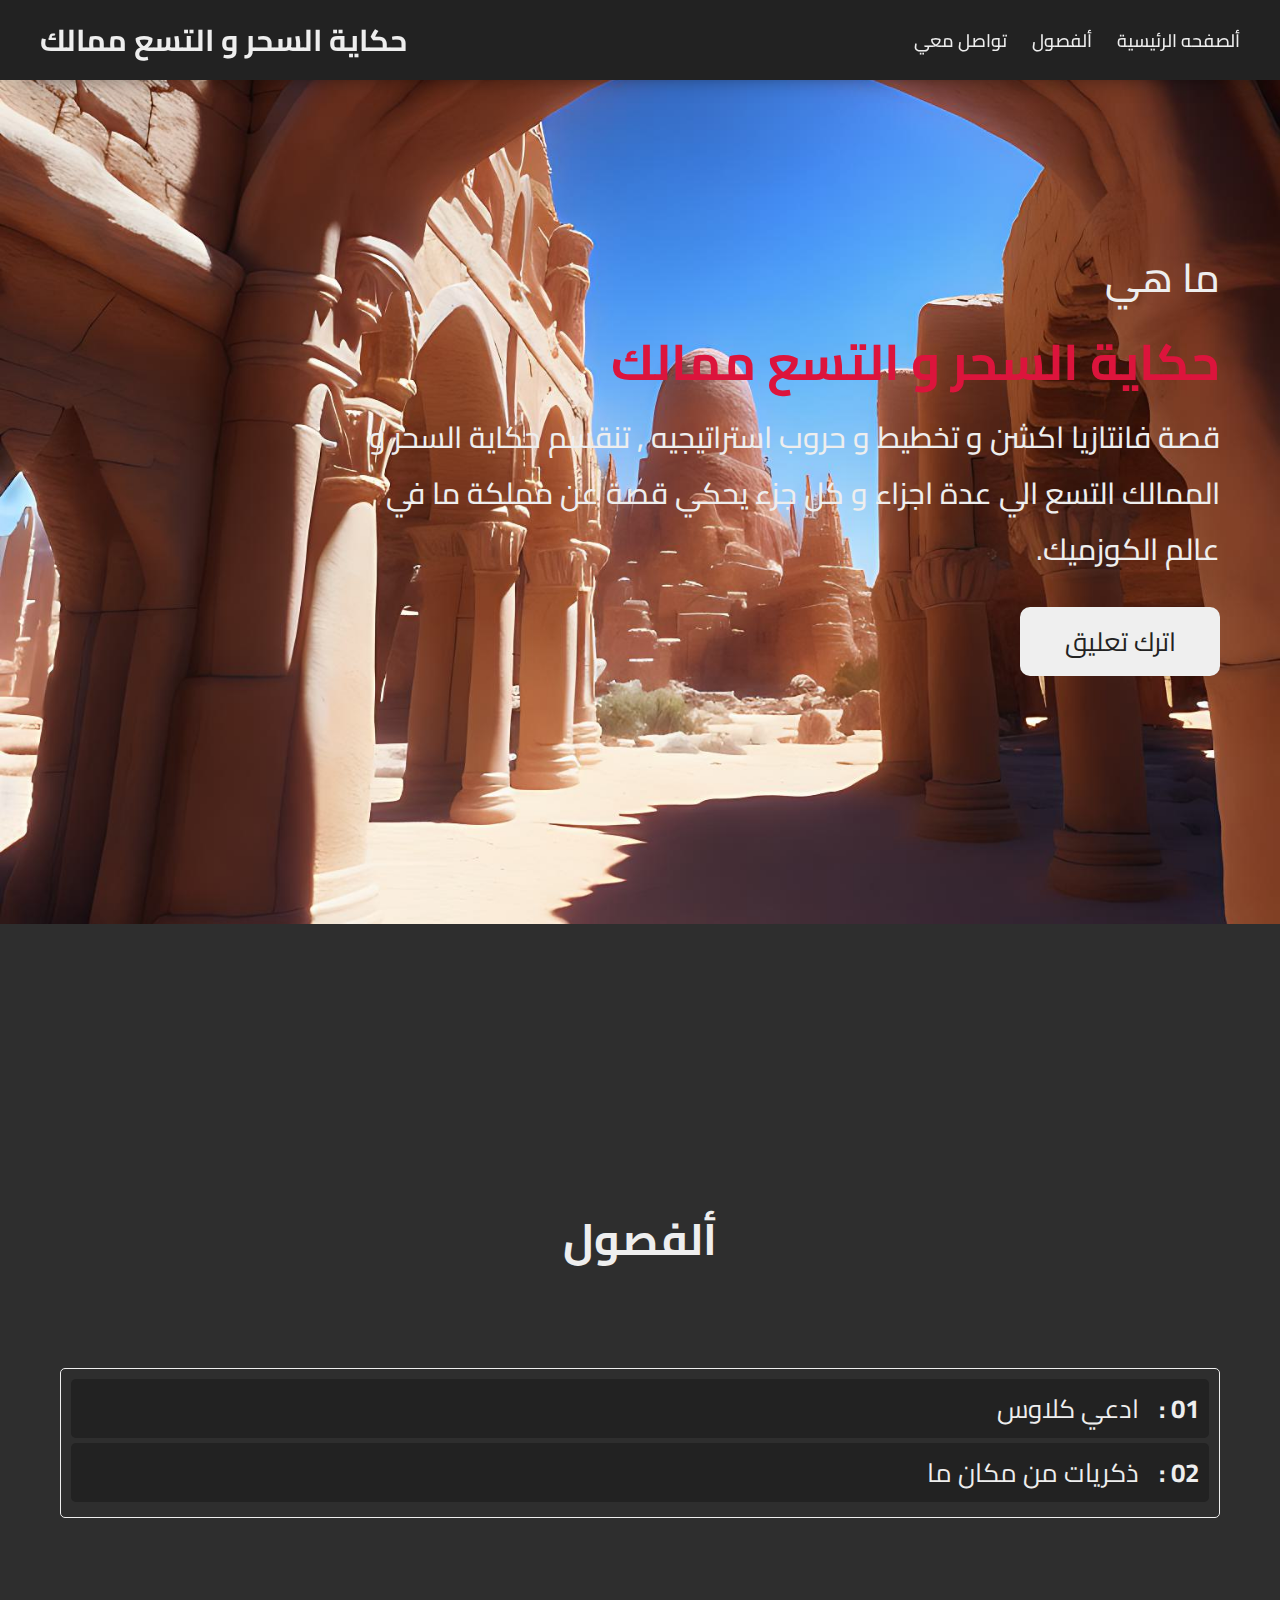
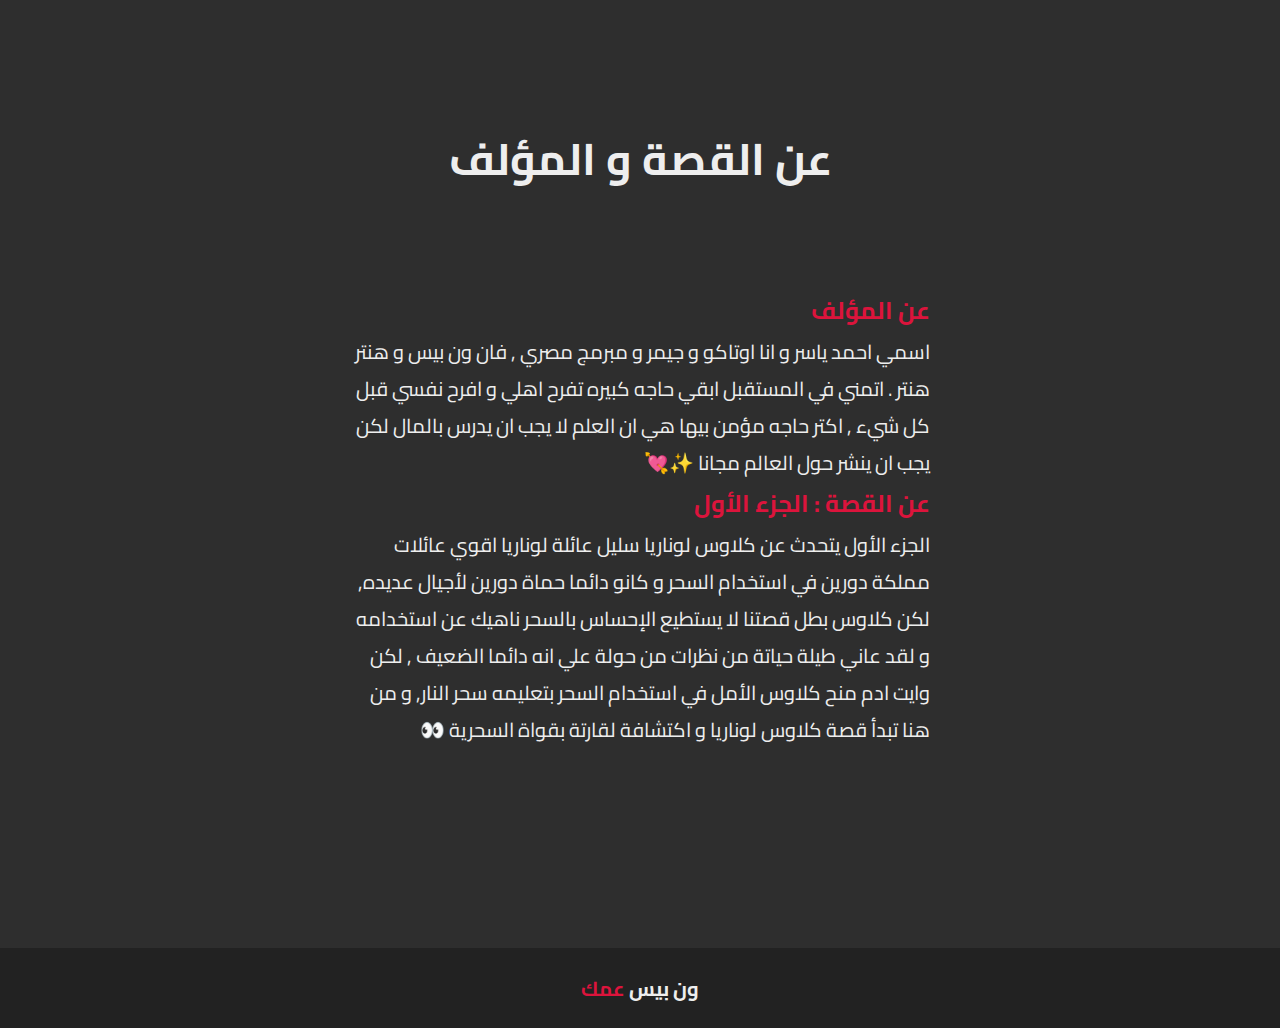
<file: index.html>
<!DOCTYPE html>
<html lang="ar" dir="rtl">
  <head>
    <meta charset="UTF-8" />
    <meta http-equiv="X-UA-Compatible" content="IE=edge" />
    <meta name="viewport" content="width=device-width, initial-scale=1.0" />
    <link
      rel="stylesheet"
      href="https://cdnjs.cloudflare.com/ajax/libs/font-awesome/6.3.0/css/all.min.css"
      integrity="sha512-SzlrxWUlpfuzQ+pcUCosxcglQRNAq/DZjVsC0lE40xsADsfeQoEypE+enwcOiGjk/bSuGGKHEyjSoQ1zVisanQ=="
      crossorigin="anonymous"
      referrerpolicy="no-referrer"
    />
    <link rel="stylesheet" href="style.css" />

    <title>حكاية السحر و التسع ممالك</title>
  </head>
  <body>
    <!-- Start navbar --------------------------------------------------------- -->
    <nav class="nav-bar">
      <div id="menu" class="fas fa-bars"></div>
      <div class="nav-links">
        <a href="#">ألصفحه الرئيسية</a>
        <a href="#chapters">ألفصول</a>
        <a href="#">تواصل معي</a>
      </div>
      <a class="logo" href="#main">حكاية السحر و التسع ممالك</a>
    </nav>
    <!-- End navbar --------------------------------------------------------- -->

    <!-- Start Main section ------------------------------------------------- -->

    <section class="main container" id="main">
      <div class="main-headings">
        <span>ما هي </span>
        <h1>حكاية السحر و التسع ممالك</h1>
        <p>
          قصة فانتازيا اكشن و تخطيط و حروب استراتيجيه , تنقسم حكاية السحر و
          الممالك التسع الي عدة اجزاء و كل جزء يحكي قصة عن مملكة ما في عالم
          الكوزميك.
        </p>
      </div>
      <div class="main-etc">
        <button><a href="#comments"> اترك تعليق </a></button>
        <div class="social-media-icons">
          <a href=""><div class="fab fa-facebook"></div></a>
          <a href=""><div class="fab fa-instagram"></div></a>
        </div>
      </div>
      <br />
      <br />
      <br />
      <br />
      <br />
      <br />
    </section>

    <!-- End Main section ------------------------------------------------- -->

    <!-- Start Chapters section ------------------------------------------------- -->
    <section class="container body" id="chapters">
      <br />
      <br />

      <h2>ألفصول</h2>
      <div class="chapters">
        <a href="chapters/1.html" class="chapter-hovering">
          <div class="chapter">
            <div class="chapter-info">
              <h3>01 :</h3>
              <span>ادعي كلاوس</span>
            </div>
            <div class="chapter-info centering-text-chapter-into">
              <h4></h4>
              <div class="fas fa-eye-slash"></div>
            </div>
          </div>
        </a>
        <a href="chapters/2.html" class="chapter-hovering">
          <div class="chapter">
            <div class="chapter-info">
              <h3>02 :</h3>
              <span>ذكريات من مكان ما</span>
            </div>
            <div class="chapter-info centering-text-chapter-into">
              <h4></h4>
              <div class="fas fa-eye-slash"></div>
            </div>
          </div>
        </a>
        <!-- <a href="" class="chapter-hovering">
          <div class="chapter">
            <div class="chapter-info">
              <h3>03 :</h3>
              <span>ادعي لوكاس</span>
            </div>
            <div class="chapter-info centering-text-chapter-into">
              <h4></h4>
              <div class="fas fa-eye-slash"></div>
            </div>
          </div>
        </a>
        <a href="" class="chapter-hovering">
          <div class="chapter">
            <div class="chapter-info">
              <h3>04 :</h3>
              <span>ادعي لوكاس</span>
            </div>
            <div class="chapter-info centering-text-chapter-into">
              <h4></h4>
              <div class="fas fa-eye-slash"></div>
            </div>
          </div>
        </a> -->
      </div>
    </section>

    <!-- End Chapters section ------------------------------------------------- -->

    <!-- Start About section ------------------------------------------------- -->

    <section class="container body" id="about">
      <h2>عن القصة و المؤلف</h2>
      <div class="cards">
        <div class="about">
          <span>عن المؤلف</span>
          <p>
            اسمي احمد ياسر و انا اوتاكو و جيمر و مبرمج مصري , فان ون بيس و هنتر
            هنتر . اتمني في المستقبل ابقي حاجه كبيره تفرح اهلي و افرح نفسي قبل
            كل شيء , اكتر حاجه مؤمن بيها هي ان العلم لا يجب ان يدرس بالمال لكن
            يجب ان ينشر حول العالم مجانا ✨💘
          </p>
        </div>
        <div class="about">
          <span>عن القصة : الجزء الأول</span>
          <p>
            الجزء الأول يتحدث عن كلاوس لوناريا سليل عائلة لوناريا اقوي عائلات
            مملكة دورين في استخدام السحر و كانو دائما حماة دورين لأجيال عديده,
            لكن كلاوس بطل قصتنا لا يستطيع الإحساس بالسحر ناهيك عن استخدامه و لقد
            عاني طيلة حياتة من نظرات من حولة علي انه دائما الضعيف , لكن وايت ادم
            منح كلاوس الأمل في استخدام السحر بتعليمه سحر النار, و من هنا تبدأ
            قصة كلاوس لوناريا و اكتشافة لقارتة بقواة السحرية 👀
          </p>
        </div>
      </div>
    </section>
    <!-- End About section ------------------------------------------------- -->

    <!-- End Footer section ------------------------------------------------- -->
    <footer class="Footer">
      <div class="word-of-truth">
        <h3><a href="chapters/00.html">ون بيس</a> عمك</h3>
      </div>
    </footer>
    <!-- End Footer section ------------------------------------------------- -->

    <script src="script.js"></script>
  </body>
</html>
</file>
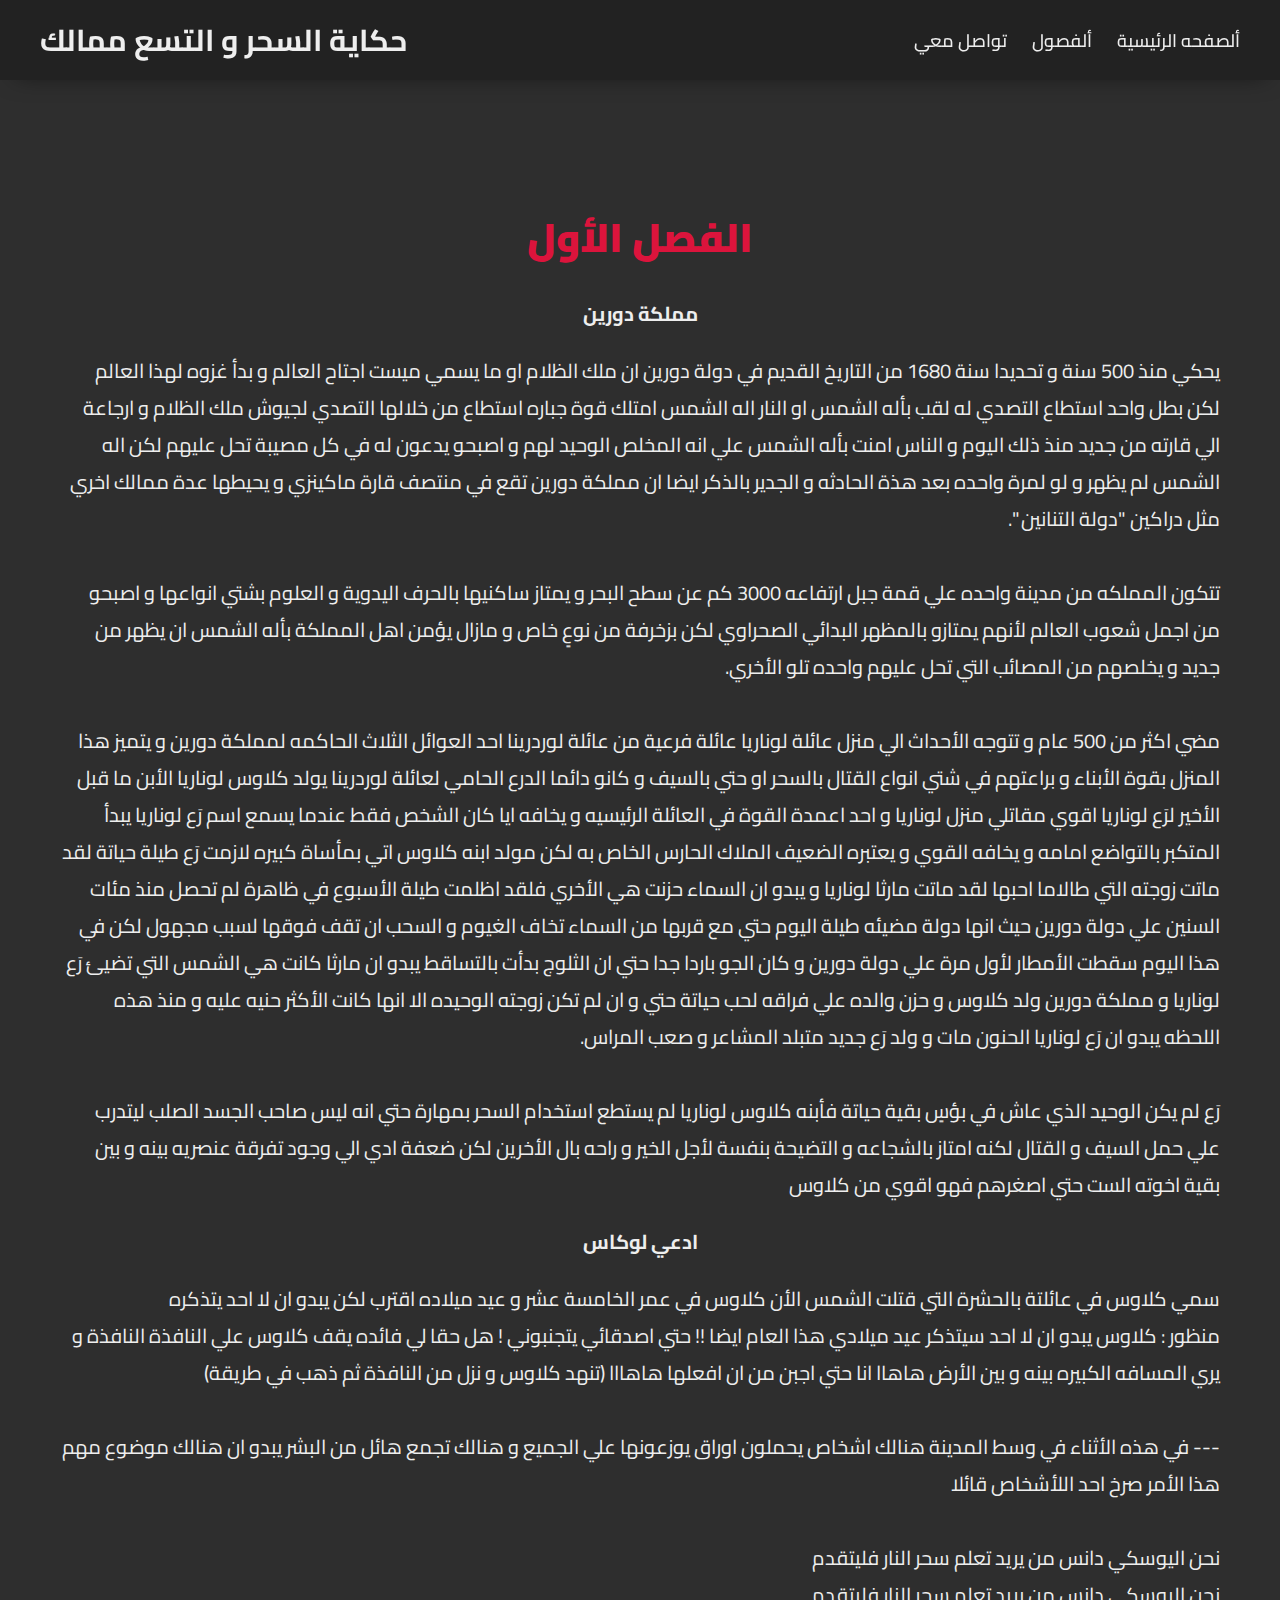
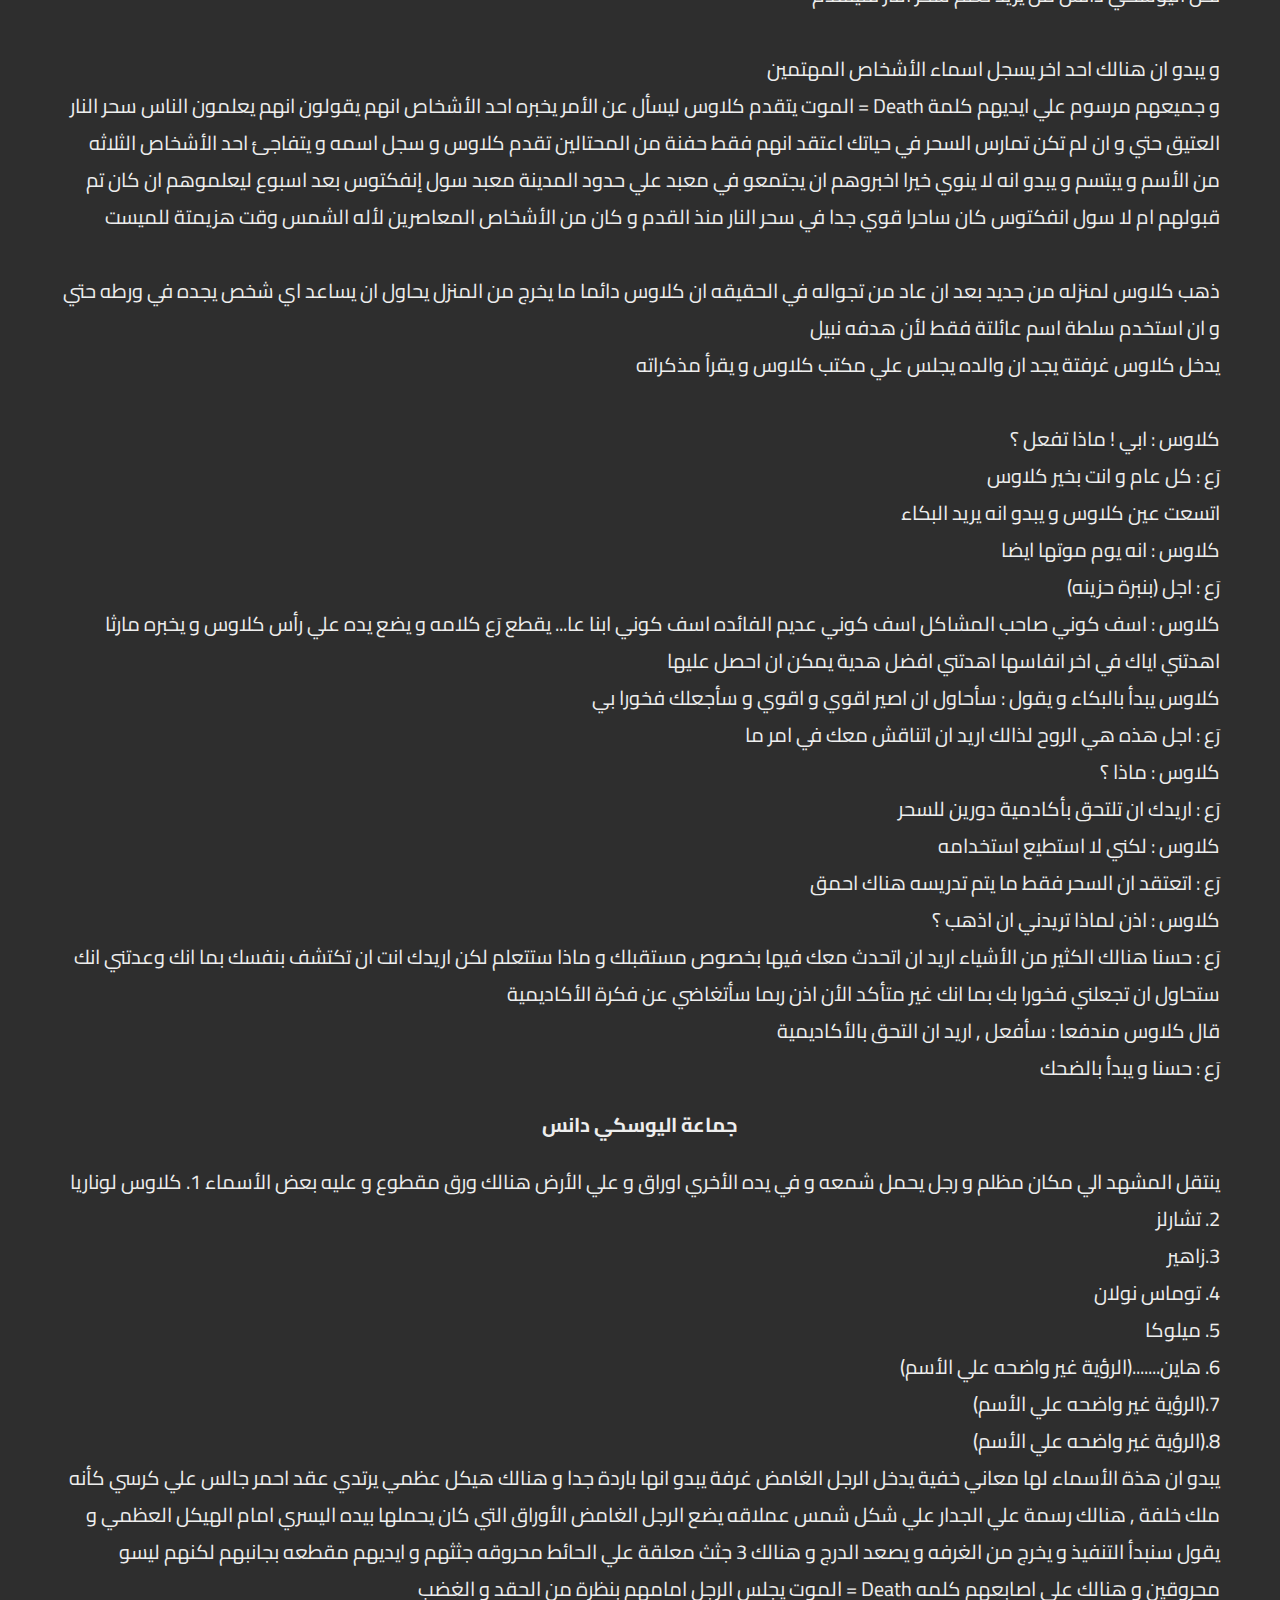
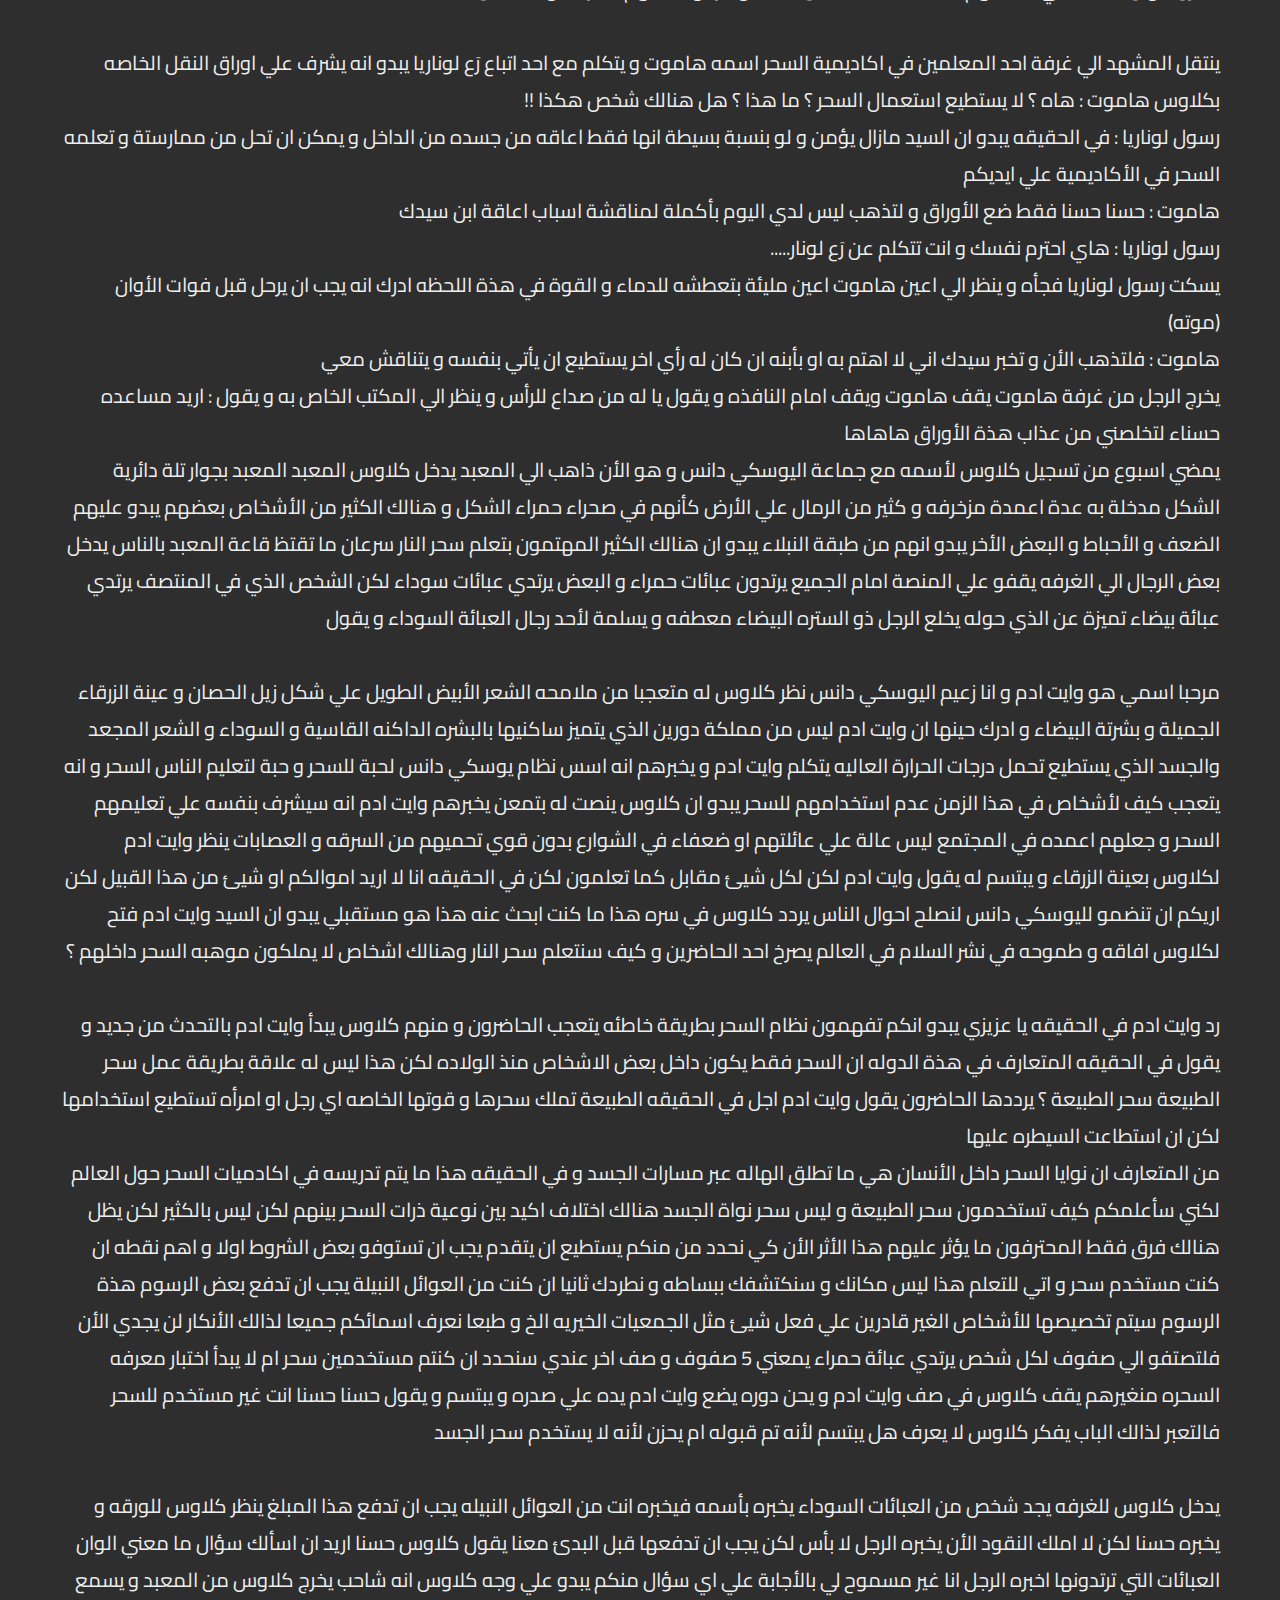
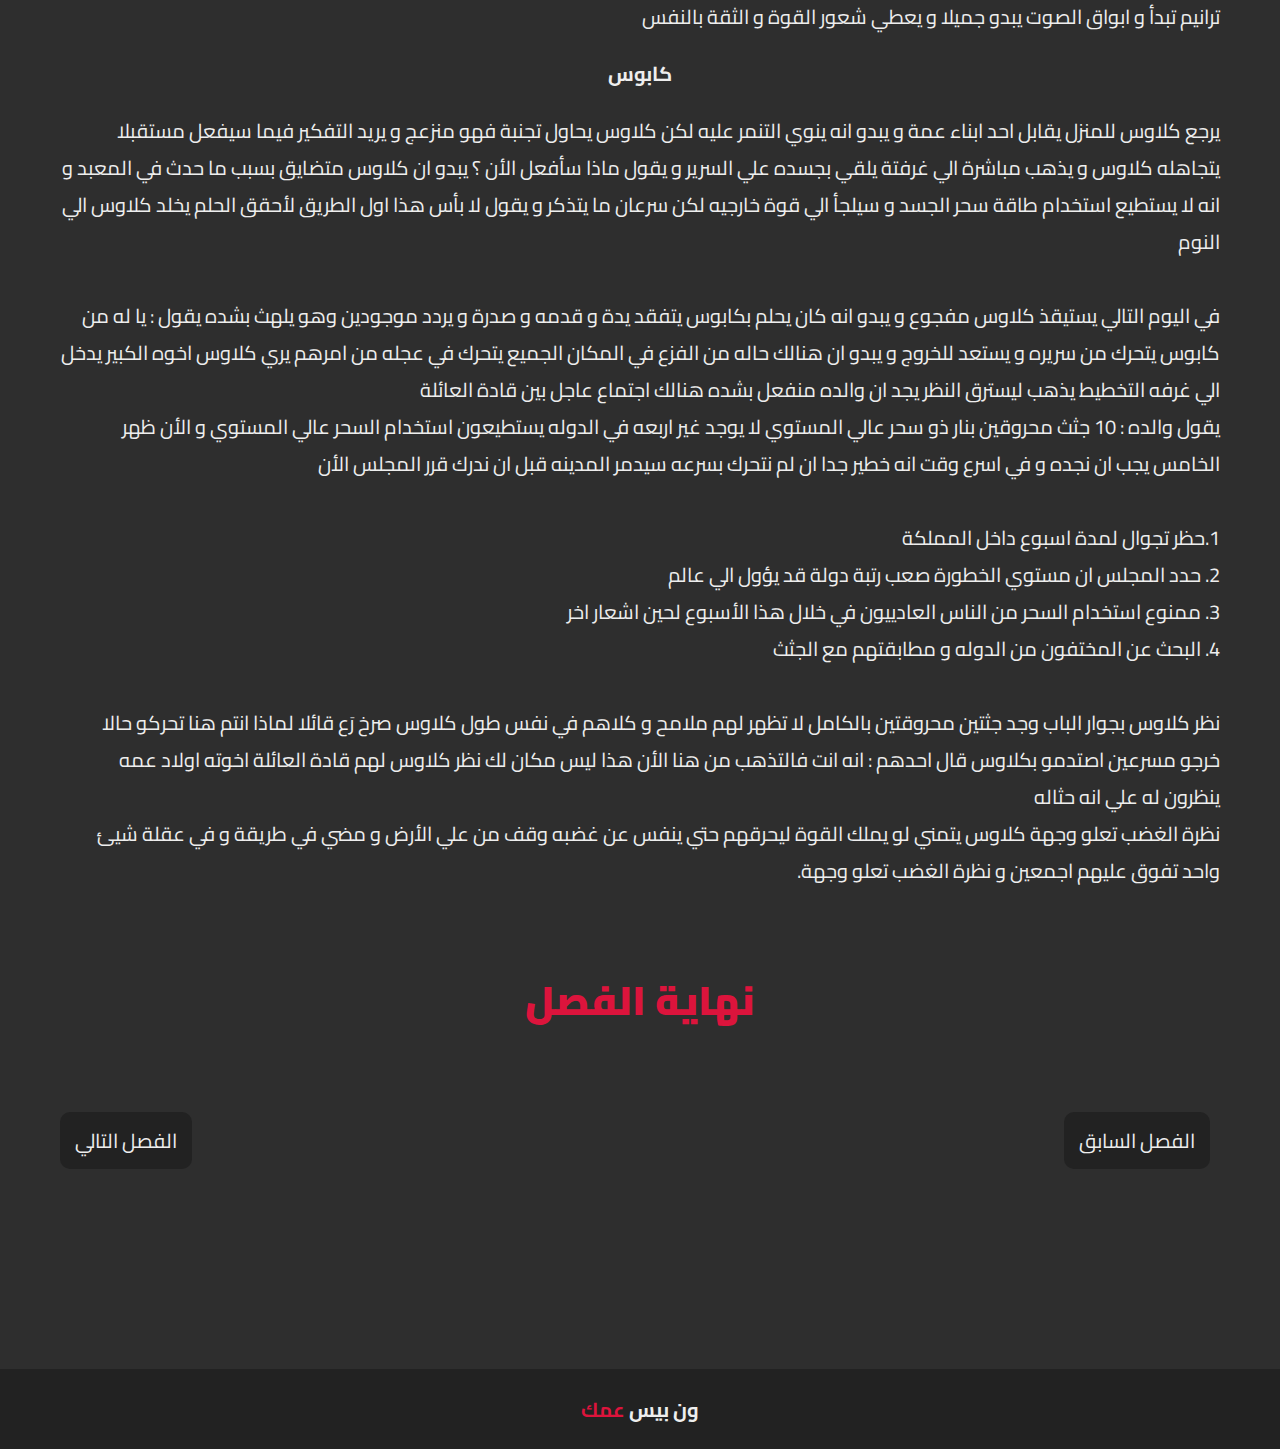
<file: chapters/1.html>
<!DOCTYPE html>
<html lang="ar" dir="rtl">
  <head>
    <meta charset="UTF-8" />
    <meta http-equiv="X-UA-Compatible" content="IE=edge" />
    <meta name="viewport" content="width=device-width, initial-scale=1.0" />
    <link
      rel="stylesheet"
      href="https://cdnjs.cloudflare.com/ajax/libs/font-awesome/6.3.0/css/all.min.css"
      integrity="sha512-SzlrxWUlpfuzQ+pcUCosxcglQRNAq/DZjVsC0lE40xsADsfeQoEypE+enwcOiGjk/bSuGGKHEyjSoQ1zVisanQ=="
      crossorigin="anonymous"
      referrerpolicy="no-referrer"
    />
    <link rel="stylesheet" href="../style.css" />
    <link rel="stylesheet" href="stylech.css" />
    <title>الفصل الأول : ادعي لوكاس لوناريا</title>
  </head>
  <body data-chapter="1">
    <!-- Start navbar --------------------------------------------------------- -->
    <nav class="nav-bar">
      <div id="menu" class="fas fa-bars"></div>
      <div class="nav-links">
        <a href="../index.html">ألصفحه الرئيسية</a>
        <a href="../index.html">ألفصول</a>
        <a href="../contact.html">تواصل معي</a>
      </div>
      <a class="logo" href="../index.html">حكاية السحر و التسع ممالك</a>
    </nav>
    <!-- End navbar --------------------------------------------------------- -->

    <!-- Start Chapter --------------------------------------------------------- -->
    <section class="container">
      <div class="content-of-chapter">
        <h1 class="chapter-number">الفصل الأول</h1>
        <h2 class="another-title">مملكة دورين</h2>
        <p class="part-of-chapter">
          يحكي منذ 500 سنة و تحديدا سنة 1680 من التاريخ القديم في دولة دورين ان
          ملك الظلام او ما يسمي ميست اجتاح العالم و بدأ غزوه لهذا العالم لكن بطل
          واحد استطاع التصدي له لقب بأله الشمس او النار اله الشمس امتلك قوة
          جباره استطاع من خلالها التصدي لجيوش ملك الظلام و ارجاعة الي قارته من
          جديد منذ ذلك اليوم و الناس امنت بأله الشمس علي انه المخلص الوحيد لهم و
          اصبحو يدعون له في كل مصيبة تحل عليهم لكن اله الشمس لم يظهر و لو لمرة
          واحده بعد هذة الحادثه و الجدير بالذكر ايضا ان مملكة دورين تقع في منتصف
          قارة ماكينزي و يحيطها عدة ممالك اخري مثل دراكين "دولة التنانين ".
          <br />
          <br />
          تتكون المملكه من مدينة واحده علي قمة جبل ارتفاعه 3000 كم عن سطح البحر
          و يمتاز ساكنيها بالحرف اليدوية و العلوم بشتي انواعها و اصبحو من اجمل
          شعوب العالم لأنهم يمتازو بالمظهر البدائي الصحراوي لكن بزخرفة من نوعٍ
          خاص و مازال يؤمن اهل المملكة بأله الشمس ان يظهر من جديد و يخلصهم من
          المصائب التي تحل عليهم واحده تلو الأخري.
          <br />
          <br />
          مضي اكثر من 500 عام و تتوجه الأحداث الي منزل عائلة لوناريا عائلة فرعية
          من عائلة لوردرينا احد العوائل الثلاث الحاكمه لمملكة دورين و يتميز هذا
          المنزل بقوة الأبناء و براعتهم في شتي انواع القتال بالسحر او حتي بالسيف
          و كانو دائما الدرع الحامي لعائلة لوردرينا يولد كلاوس لوناريا الأبن ما
          قبل الأخير لرَع لوناريا اقوي مقاتلي منزل لوناريا و احد اعمدة القوة في
          العائلة الرئيسيه و يخافه ايا كان الشخص فقط عندما يسمع اسم رَع لوناريا
          يبدأ المتكبر بالتواضع امامه و يخافه القوي و يعتبره الضعيف الملاك
          الحارس الخاص به لكن مولد ابنه كلاوس اتي بمأساة كبيره لازمت رَع طيلة
          حياتة لقد ماتت زوجته التي طالاما احبها لقد ماتت مارثا لوناريا و يبدو
          ان السماء حزنت هي الأخري فلقد اظلمت طيلة الأسبوع في ظاهرة لم تحصل منذ
          مئات السنين علي دولة دورين حيث انها دولة مضيئه طيلة اليوم حتي مع قربها
          من السماء تخاف الغيوم و السحب ان تقف فوقها لسبب مجهول لكن في هذا اليوم
          سقطت الأمطار لأول مرة علي دولة دورين و كان الجو باردا جدا حتي ان
          الثلوج بدأت بالتساقط يبدو ان مارثا كانت هي الشمس التي تضيئ رَع لوناريا
          و مملكة دورين ولد كلاوس و حزن والده علي فراقه لحب حياتة حتي و ان لم
          تكن زوجته الوحيده الا انها كانت الأكثر حنيه عليه و منذ هذه اللحظه يبدو
          ان رَع لوناريا الحنون مات و ولد رَع جديد متبلد المشاعر و صعب المراس.
          <br />
          <br />
          رَع لم يكن الوحيد الذي عاش في بؤسٍ بقية حياتة فأبنه كلاوس لوناريا لم
          يستطع استخدام السحر بمهارة حتي انه ليس صاحب الجسد الصلب ليتدرب علي حمل
          السيف و القتال لكنه امتاز بالشجاعه و التضيحة بنفسة لأجل الخير و راحه
          بال الأخرين لكن ضعفة ادي الي وجود تفرقة عنصريه بينه و بين بقية اخوته
          الست حتي اصغرهم فهو اقوي من كلاوس
        </p>
        <h2 class="another-title">ادعي لوكاس</h2>
        <p class="part-of-chapter">
          سمي كلاوس في عائلتة بالحشرة التي قتلت الشمس الأن كلاوس في عمر الخامسة
          عشر و عيد ميلاده اقترب لكن يبدو ان لا احد يتذكره
          <br />
          منظور : كلاوس يبدو ان لا احد سيتذكر عيد ميلادي هذا العام ايضا !! حتي
          اصدقائي يتجنبوني ! هل حقا لي فائده يقف كلاوس علي النافذة النافذة و يري
          المسافه الكبيره بينه و بين الأرض هاهاا انا حتي اجبن من ان افعلها
          هاهااا (تنهد كلاوس و نزل من النافذة ثم ذهب في طريقة)
          <br />
          <br />
          --- في هذه الأثناء في وسط المدينة هنالك اشخاص يحملون اوراق يوزعونها
          علي الجميع و هنالك تجمع هائل من البشر يبدو ان هنالك موضوع مهم هذا
          الأمر صرخ احد اللأشخاص قائلا
          <br />
          <br />
          نحن اليوسكي دانس من يريد تعلم سحر النار فليتقدم
          <br />

          نحن اليوسكي دانس من يريد تعلم سحر النار فليتقدم
          <br />
          <br />

          و يبدو ان هنالك احد اخر يسجل اسماء الأشخاص المهتمين
          <br />

          و جميعهم مرسوم علي ايديهم كلمة Death = الموت يتقدم كلاوس ليسأل عن
          الأمر يخبره احد الأشخاص انهم يقولون انهم يعلمون الناس سحر النار العتيق
          حتي و ان لم تكن تمارس السحر في حياتك اعتقد انهم فقط حفنة من المحتالين
          تقدم كلاوس و سجل اسمه و يتفاجئ احد الأشخاص الثلاثه من الأسم و يبتسم و
          يبدو انه لا ينوي خيرا اخبروهم ان يجتمعو في معبد علي حدود المدينة معبد
          سول إنفكتوس بعد اسبوع ليعلموهم ان كان تم قبولهم ام لا سول انفكتوس كان
          ساحرا قوي جدا في سحر النار منذ القدم و كان من الأشخاص المعاصرين لأله
          الشمس وقت هزيمتة للميست
          <br />
          <br />

          ذهب كلاوس لمنزله من جديد بعد ان عاد من تجواله في الحقيقه ان كلاوس
          دائما ما يخرج من المنزل يحاول ان يساعد اي شخص يجده في ورطه حتي و ان
          استخدم سلطة اسم عائلتة فقط لأن هدفه نبيل
          <br />

          يدخل كلاوس غرفتة يجد ان والده يجلس علي مكتب كلاوس و يقرأ مذكراته
          <br />
          <br />
          كلاوس : ابي ! ماذا تفعل ؟
          <br />

          رَع : كل عام و انت بخير كلاوس
          <br />

          اتسعت عين كلاوس و يبدو انه يريد البكاء
          <br />

          كلاوس : انه يوم موتها ايضا
          <br />

          رَع : اجل (بنبرة حزينه)
          <br />

          كلاوس : اسف كوني صاحب المشاكل اسف كوني عديم الفائده اسف كوني ابنا
          عا... يقطع رَع كلامه و يضع يده علي رأس كلاوس و يخبره مارثا اهدتني اياك
          في اخر انفاسها اهدتني افضل هدية يمكن ان احصل عليها
          <br />

          كلاوس يبدأ بالبكاء و يقول : سأحاول ان اصير اقوي و اقوي و سأجعلك فخورا
          بي
          <br />

          رَع : اجل هذه هي الروح لذالك اريد ان اتناقش معك في امر ما
          <br />
          كلاوس : ماذا ؟
          <br />

          رَع : اريدك ان تلتحق بأكادمية دورين للسحر
          <br />

          كلاوس : لكني لا استطيع استخدامه
          <br />

          رَع : اتعتقد ان السحر فقط ما يتم تدريسه هناك احمق
          <br />

          كلاوس : اذن لماذا تريدني ان اذهب ؟
          <br />

          رَع : حسنا هنالك الكثير من الأشياء اريد ان اتحدث معك فيها بخصوص
          مستقبلك و ماذا ستتعلم لكن اريدك انت ان تكتشف بنفسك بما انك وعدتني انك
          ستحاول ان تجعلني فخورا بك بما انك غير متأكد الأن اذن ربما سأتغاضي عن
          فكرة الأكاديمية
          <br />

          قال كلاوس مندفعا : سأفعل , اريد ان التحق بالأكاديمية
          <br />

          رَع : حسنا و يبدأ بالضحك
        </p>
        <h2 class="another-title">جماعة اليوسكي دانس</h2>
        <p class="part-of-chapter">
          ينتقل المشهد الي مكان مظلم و رجل يحمل شمعه و في يده الأخري اوراق و علي
          الأرض هنالك ورق مقطوع و عليه بعض الأسماء 1. كلاوس لوناريا
          <br />
          2. تشارلز
          <br />
          3.زاهير
          <br />
          4. توماس نولان
          <br />
          5. ميلوكا
          <br />
          6. هاين.......(الرؤية غير واضحه علي الأسم)
          <br />
          7.(الرؤية غير واضحه علي الأسم)
          <br />
          8.(الرؤية غير واضحه علي الأسم)
          <br />
          يبدو ان هذة الأسماء لها معاني خفية يدخل الرجل الغامض غرفة يبدو انها
          باردة جدا و هنالك هيكل عظمي يرتدي عقد احمر جالس علي كرسي كأنه ملك خلفة
          , هنالك رسمة علي الجدار علي شكل شمس عملاقه يضع الرجل الغامض الأوراق
          التي كان يحملها بيده اليسري امام الهيكل العظمي و يقول سنبدأ التنفيذ و
          يخرج من الغرفه و يصعد الدرج و هنالك 3 جثث معلقة علي الحائط محروقه
          جثثهم و ايديهم مقطعه بجانبهم لكنهم ليسو محروقين و هنالك علي اصابعهم
          كلمه Death = الموت يجلس الرجل امامهم بنظرة من الحقد و الغضب
          <br /><br />
          ينتقل المشهد الي غرفة احد المعلمين في اكاديمية السحر اسمه هاموت و
          يتكلم مع احد اتباع رَع لوناريا يبدو انه يشرف علي اوراق النقل الخاصه
          بكلاوس هاموت : هاه ؟ لا يستطيع استعمال السحر ؟ ما هذا ؟ هل هنالك شخص
          هكذا !!
          <br />
          رسول لوناريا : في الحقيقه يبدو ان السيد مازال يؤمن و لو بنسبة بسيطة
          انها فقط اعاقه من جسده من الداخل و يمكن ان تحل من ممارستة و تعلمه
          السحر في الأكاديمية علي ايديكم
          <br />
          هاموت : حسنا حسنا فقط ضع الأوراق و لتذهب ليس لدي اليوم بأكملة لمناقشة
          اسباب اعاقة ابن سيدك
          <br />
          رسول لوناريا : هاي احترم نفسك و انت تتكلم عن رَع لونار.....
          <br />
          يسكت رسول لوناريا فجأه و ينظر الي اعين هاموت اعين مليئة بتعطشه للدماء
          و القوة في هذة اللحظه ادرك انه يجب ان يرحل قبل فوات الأوان (موته)
          <br />
          هاموت : فلتذهب الأن و تخبر سيدك اني لا اهتم به او بأبنه ان كان له رأي
          اخر يستطيع ان يأتي بنفسه و يتناقش معي
          <br />
          يخرج الرجل من غرفة هاموت يقف هاموت ويقف امام النافذه و يقول يا له من
          صداع للرأس و ينظر الي المكتب الخاص به و يقول : اريد مساعده حسناء
          لتخلصني من عذاب هذة الأوراق هاهاها
          <br />
          يمضي اسبوع من تسجيل كلاوس لأسمه مع جماعة اليوسكي دانس و هو الأن ذاهب
          الي المعبد يدخل كلاوس المعبد المعبد بجوار تلة دائرية الشكل مدخلة به
          عدة اعمدة مزخرفه و كثير من الرمال علي الأرض كأنهم في صحراء حمراء الشكل
          و هنالك الكثير من الأشخاص بعضهم يبدو عليهم الضعف و الأحباط و البعض
          الأخر يبدو انهم من طبقة النبلاء يبدو ان هنالك الكثير المهتمون بتعلم
          سحر النار سرعان ما تقتظ قاعة المعبد بالناس يدخل بعض الرجال الي الغرفه
          يقفو علي المنصة امام الجميع يرتدون عبائات حمراء و البعض يرتدي عبائات
          سوداء لكن الشخص الذي في المنتصف يرتدي عبائة بيضاء تميزة عن الذي حوله
          يخلع الرجل ذو الستره البيضاء معطفه و يسلمة لأحد رجال العبائة السوداء و
          يقول
          <br />
          <br />
          مرحبا اسمي هو وايت ادم و انا زعيم اليوسكي دانس نظر كلاوس له متعجبا من
          ملامحه الشعر الأبيض الطويل علي شكل زيل الحصان و عينة الزرقاء الجميلة و
          بشرتة البيضاء و ادرك حينها ان وايت ادم ليس من مملكة دورين الذي يتميز
          ساكنيها بالبشره الداكنه القاسية و السوداء و الشعر المجعد والجسد الذي
          يستطيع تحمل درجات الحرارة العاليه يتكلم وايت ادم و يخبرهم انه اسس نظام
          يوسكي دانس لحبة للسحر و حبة لتعليم الناس السحر و انه يتعجب كيف لأشخاص
          في هذا الزمن عدم استخدامهم للسحر يبدو ان كلاوس ينصت له بتمعن يخبرهم
          وايت ادم انه سيشرف بنفسه علي تعليمهم السحر و جعلهم اعمده في المجتمع
          ليس عالة علي عائلتهم او ضعفاء في الشوارع بدون قوي تحميهم من السرقه و
          العصابات ينظر وايت ادم لكلاوس بعينة الزرقاء و يبتسم له يقول وايت ادم
          لكن لكل شيئ مقابل كما تعلمون لكن في الحقيقه انا لا اريد اموالكم او شيئ
          من هذا القبيل لكن اريكم ان تنضمو لليوسكي دانس لنصلح احوال الناس يردد
          كلاوس في سره هذا ما كنت ابحث عنه هذا هو مستقبلي يبدو ان السيد وايت ادم
          فتح لكلاوس افاقه و طموحه في نشر السلام في العالم يصرخ احد الحاضرين و
          كيف سنتعلم سحر النار وهنالك اشخاص لا يملكون موهبه السحر داخلهم ؟
          <br />
          <br />
          رد وايت ادم في الحقيقه يا عزيزي يبدو انكم تفهمون نظام السحر بطريقة
          خاطئه يتعجب الحاضرون و منهم كلاوس يبدأ وايت ادم بالتحدث من جديد و يقول
          في الحقيقه المتعارف في هذة الدوله ان السحر فقط يكون داخل بعض الاشخاص
          منذ الولاده لكن هذا ليس له علاقة بطريقة عمل سحر الطبيعة سحر الطبيعة ؟
          يرددها الحاضرون يقول وايت ادم اجل في الحقيقه الطبيعة تملك سحرها و
          قوتها الخاصه اي رجل او امرأه تستطيع استخدامها لكن ان استطاعت السيطره
          عليها
          <br />
          من المتعارف ان نوايا السحر داخل الأنسان هي ما تطلق الهاله عبر مسارات
          الجسد و في الحقيقه هذا ما يتم تدريسه في اكادميات السحر حول العالم لكني
          سأعلمكم كيف تستخدمون سحر الطبيعة و ليس سحر نواة الجسد هنالك اختلاف
          اكيد بين نوعية ذرات السحر بينهم لكن ليس بالكثير لكن يظل هنالك فرق فقط
          المحترفون ما يؤثر عليهم هذا الأثر الأن كي نحدد من منكم يستطيع ان يتقدم
          يجب ان تستوفو بعض الشروط اولا و اهم نقطه ان كنت مستخدم سحر و اتي
          للتعلم هذا ليس مكانك و سنكتشفك ببساطه و نطردك ثانيا ان كنت من العوائل
          النبيلة يجب ان تدفع بعض الرسوم هذة الرسوم سيتم تخصيصها للأشخاص الغير
          قادرين علي فعل شيئ مثل الجمعيات الخيريه الخ و طبعا نعرف اسمائكم جميعا
          لذالك الأنكار لن يجدي الأن فلتصتفو الي صفوف لكل شخص يرتدي عبائة حمراء
          يمعني 5 صفوف و صف اخر عندي سنحدد ان كنتم مستخدمين سحر ام لا يبدأ
          اختبار معرفه السحره منغيرهم يقف كلاوس في صف وايت ادم و يحن دوره يضع
          وايت ادم يده علي صدره و يبتسم و يقول حسنا حسنا انت غير مستخدم للسحر
          فالتعبر لذالك الباب يفكر كلاوس لا يعرف هل يبتسم لأنه تم قبوله ام يحزن
          لأنه لا يستخدم سحر الجسد
          <br />
          <br />
          يدخل كلاوس للغرفه يجد شخص من العبائات السوداء يخبره بأسمه فيخبره انت
          من العوائل النبيله يجب ان تدفع هذا المبلغ ينظر كلاوس للورقه و يخبره
          حسنا لكن لا املك النقود الأن يخبره الرجل لا بأس لكن يجب ان تدفعها قبل
          البدئ معنا يقول كلاوس حسنا اريد ان اسألك سؤال ما معني الوان العبائات
          التي ترتدونها اخبره الرجل انا غير مسموح لي بالأجابة علي اي سؤال منكم
          يبدو علي وجه كلاوس انه شاحب يخرج كلاوس من المعبد و يسمع ترانيم تبدأ و
          ابواق الصوت يبدو جميلا و يعطي شعور القوة و الثقة بالنفس
        </p>
        <h2 class="another-title">كابوس</h2>
        <p class="part-of-chapter">
          يرجع كلاوس للمنزل يقابل احد ابناء عمة و يبدو انه ينوي التنمر عليه لكن
          كلاوس يحاول تجنبة فهو منزعج و يريد التفكير فيما سيفعل مستقبلا يتجاهله
          كلاوس و يذهب مباشرة الي غرفتة يلقي بجسده علي السرير و يقول ماذا سأفعل
          الأن ؟ يبدو ان كلاوس متضايق بسبب ما حدث في المعبد و انه لا يستطيع
          استخدام طاقة سحر الجسد و سيلجأ الي قوة خارجيه لكن سرعان ما يتذكر و
          يقول لا بأس هذا اول الطريق لأحقق الحلم يخلد كلاوس الي النوم
          <br />
          <br />
          في اليوم التالي يستيقذ كلاوس مفجوع و يبدو انه كان يحلم بكابوس يتفقد
          يدة و قدمه و صدرة و يردد موجودين وهو يلهث بشده يقول : يا له من كابوس
          يتحرك من سريره و يستعد للخروج و يبدو ان هنالك حاله من الفزع في المكان
          الجميع يتحرك في عجله من امرهم يري كلاوس اخوه الكبير يدخل الي غرفه
          التخطيط يذهب ليسترق النظر يجد ان والده منفعل بشده هنالك اجتماع عاجل
          بين قادة العائلة
          <br />
          يقول والده : 10 جثث محروقين بنار ذو سحر عالي المستوي لا يوجد غير اربعه
          في الدوله يستطيعون استخدام السحر عالي المستوي و الأن ظهر الخامس يجب ان
          نجده و في اسرع وقت انه خطير جدا ان لم نتحرك بسرعه سيدمر المدينه قبل ان
          ندرك قرر المجلس الأن<br /><br />
          1.حظر تجوال لمدة اسبوع داخل المملكة <br />
          2. حدد المجلس ان مستوي الخطورة صعب رتبة دولة قد يؤول الي عالم<br />
          3. ممنوع استخدام السحر من الناس العادييون في خلال هذا الأسبوع لحين
          اشعار اخر<br />
          4. البحث عن المختفون من الدوله و مطابقتهم مع الجثث<br /><br />
          نظر كلاوس بجوار الباب وجد جثتين محروقتين بالكامل لا تظهر لهم ملامح و
          كلاهم في نفس طول كلاوس صرخ رَع قائلا لماذا انتم هنا تحركو حالا خرجو
          مسرعين اصتدمو بكلاوس قال احدهم : انه انت فالتذهب من هنا الأن هذا ليس
          مكان لك نظر كلاوس لهم قادة العائلة اخوته اولاد عمه ينظرون له علي انه
          حثاله
          <br />
          نظرة الغضب تعلو وجهة كلاوس يتمني لو يملك القوة ليحرقهم حتي ينفس عن
          غضبه وقف من علي الأرض و مضي في طريقة و في عقلة شيئ واحد تفوق عليهم
          اجمعين و نظرة الغضب تعلو وجهة.
          <br />
          <br />
          <br />
        </p>
        <h2 class="chapter-number">نهاية الفصل</h2>
      </div>
      <br />
      <br />

      <div class="btns">
        <a href="" class="back">
          <div class="fas fa-arrow-right"></div>
          الفصل السابق</a
        >
        <a href="" class="next"
          >الفصل التالي
          <div class="fas fa-arrow-left"></div>
        </a>
      </div>
    </section>

    <!-- End Chapter --------------------------------------------------------- -->

    <!-- End Footer section ------------------------------------------------- -->
    <footer class="Footer">
      <div class="word-of-truth">
        <h3><a href="00.html">ون بيس</a> عمك</h3>
      </div>
    </footer>
    <!-- End Footer section ------------------------------------------------- -->
    <script src="../script.js"></script>
    <script src="chapters.js"></script>
  </body>
</html>
</file>
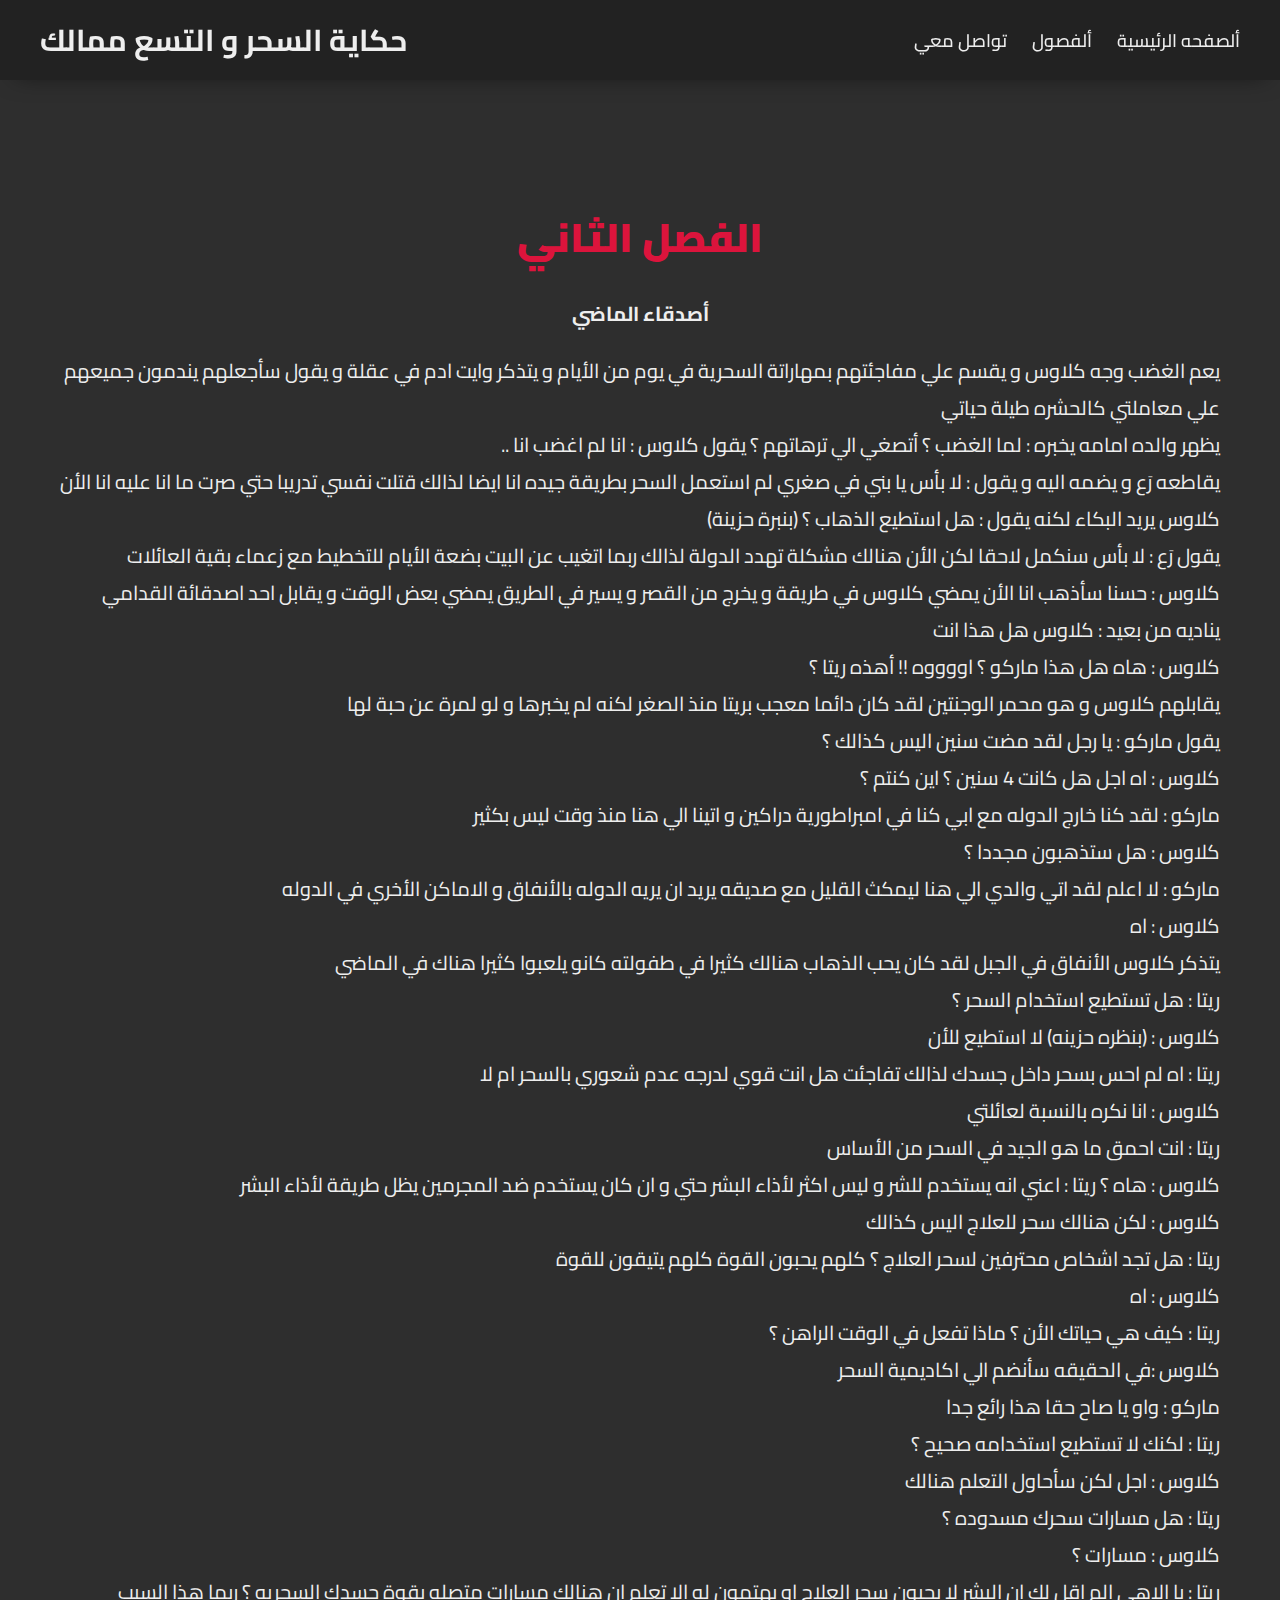
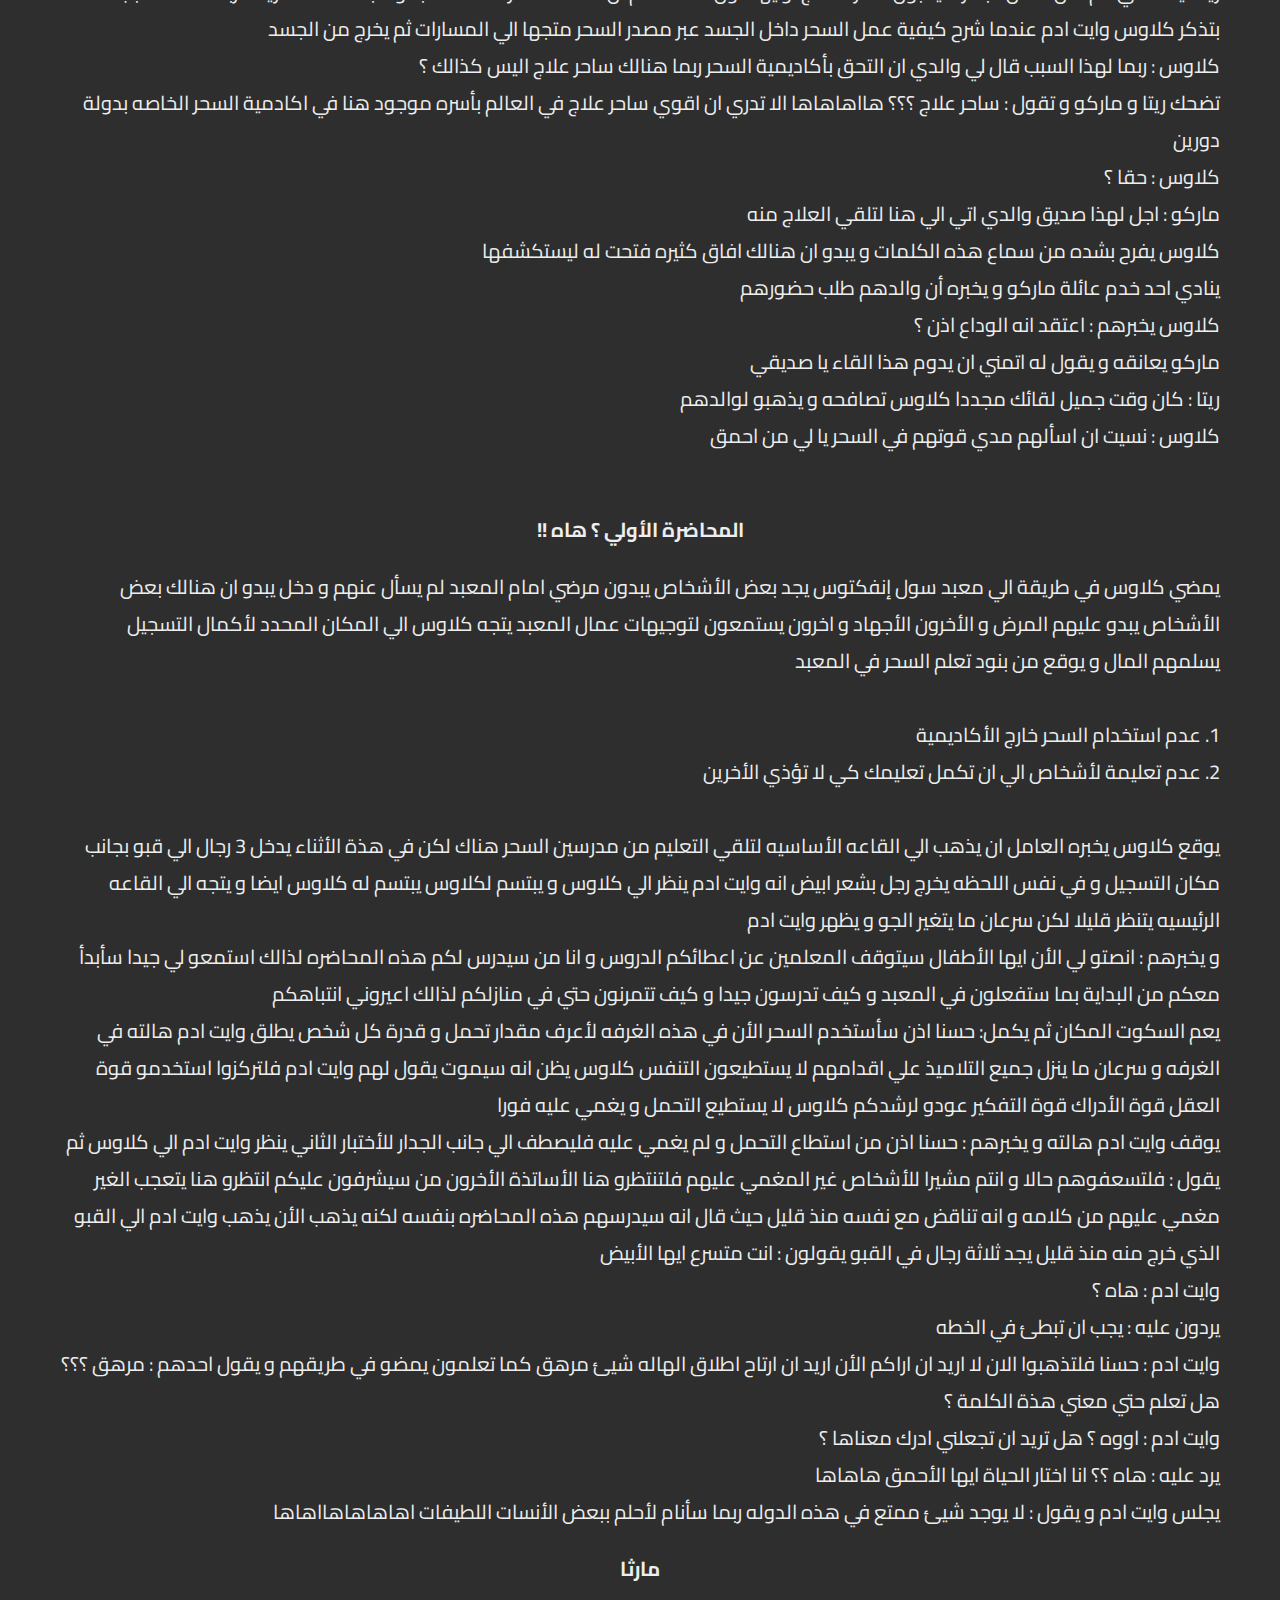
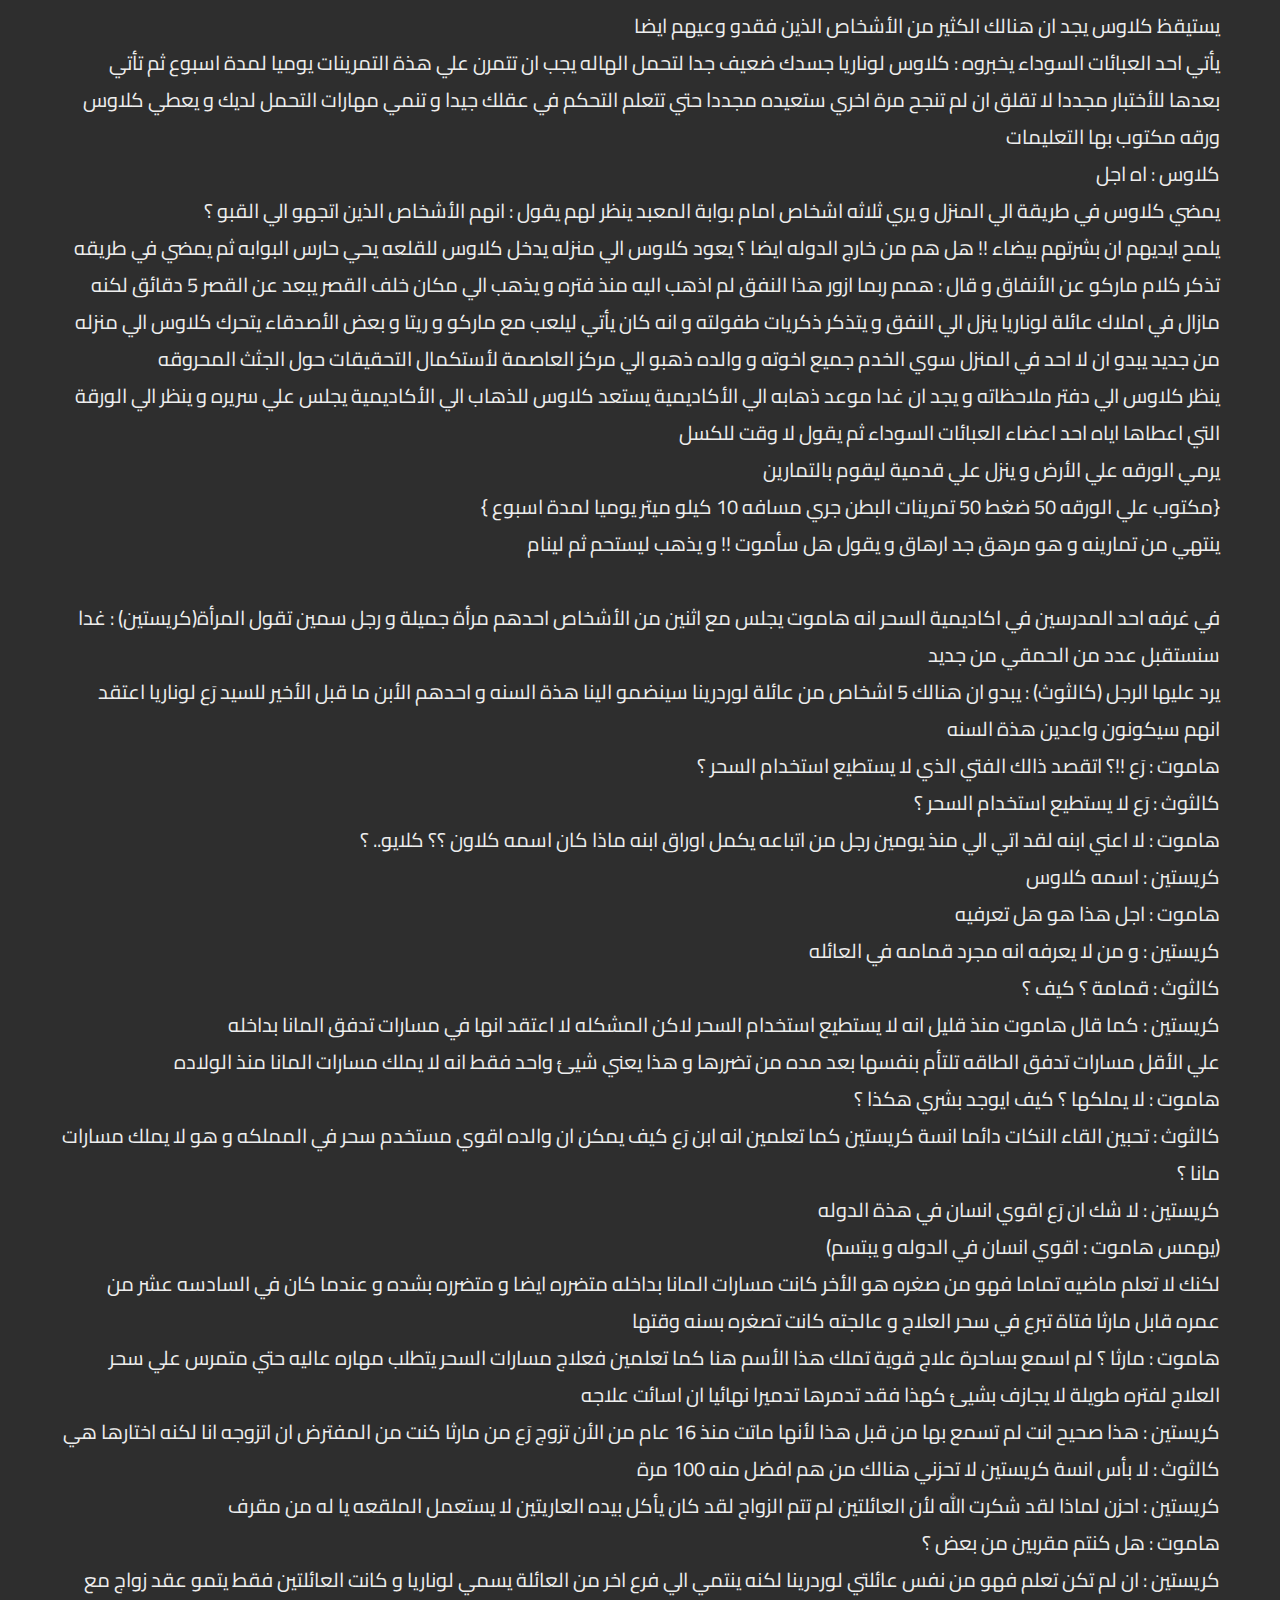
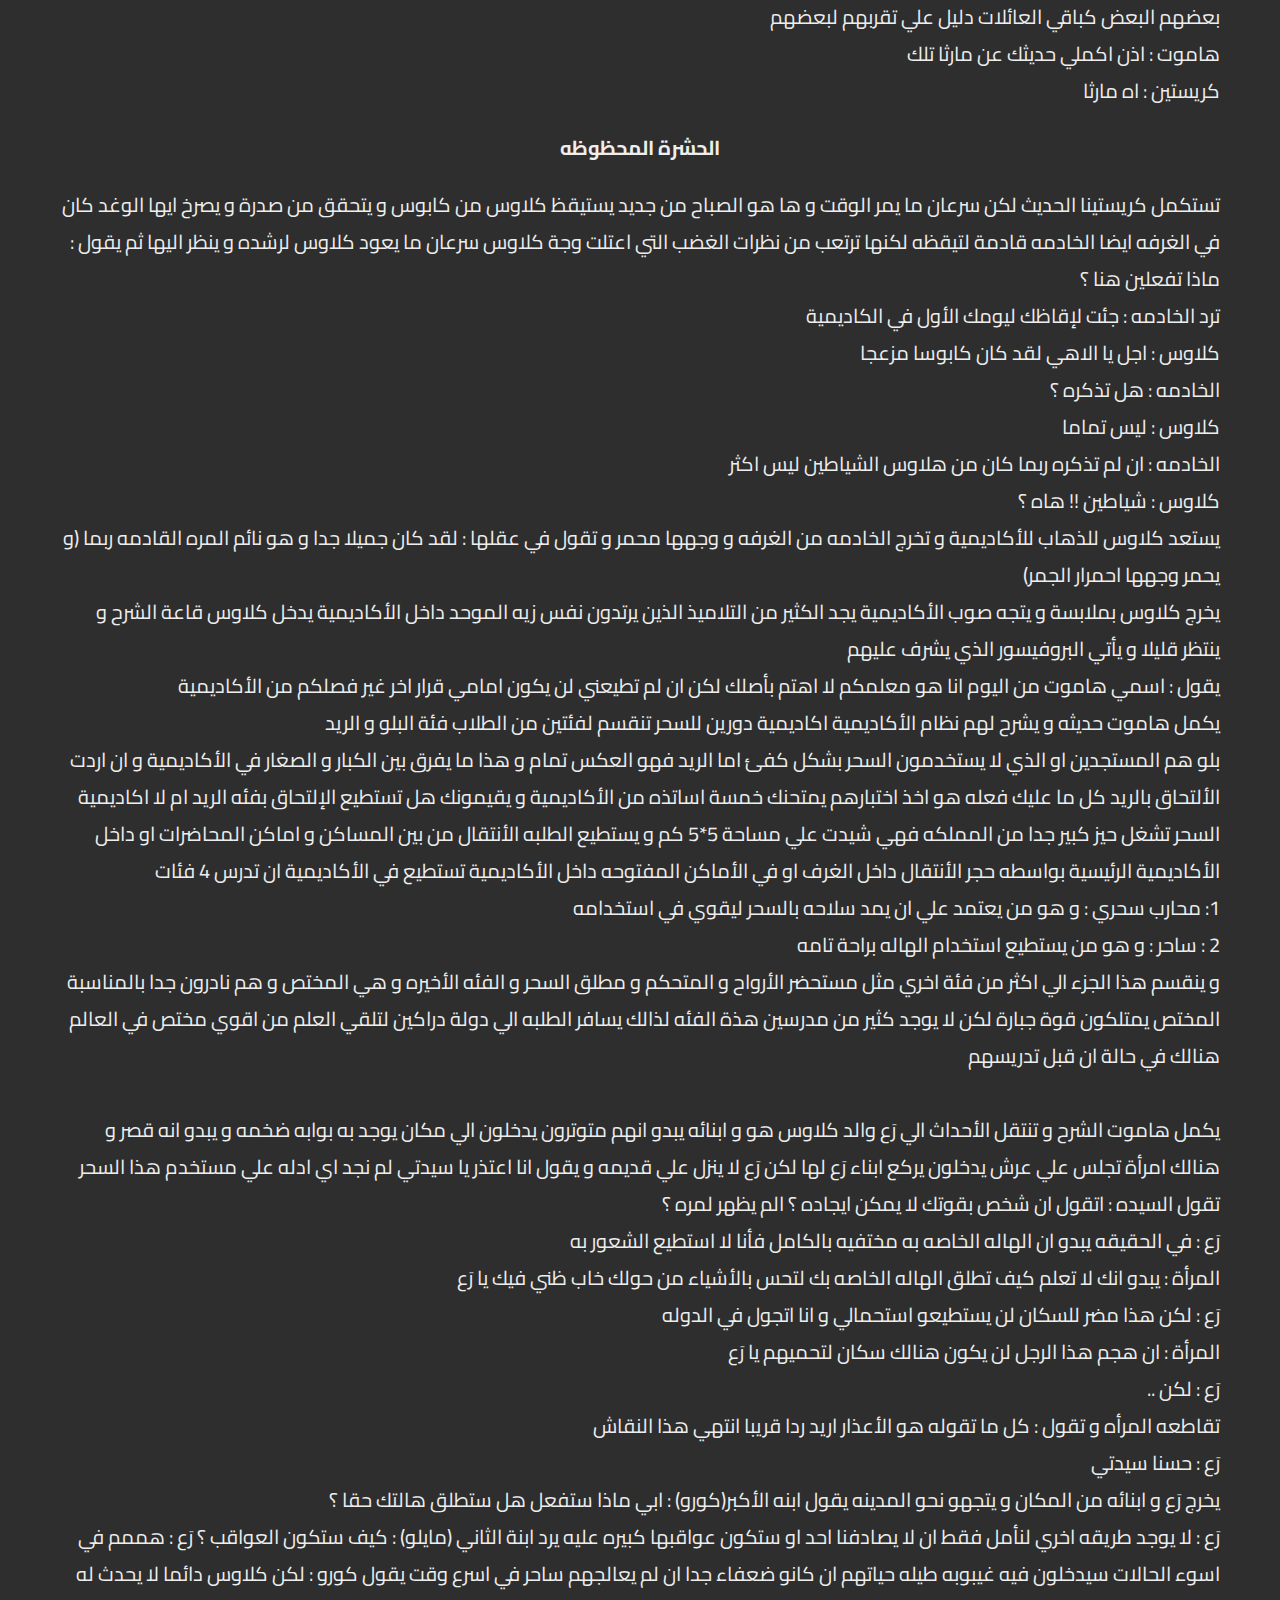
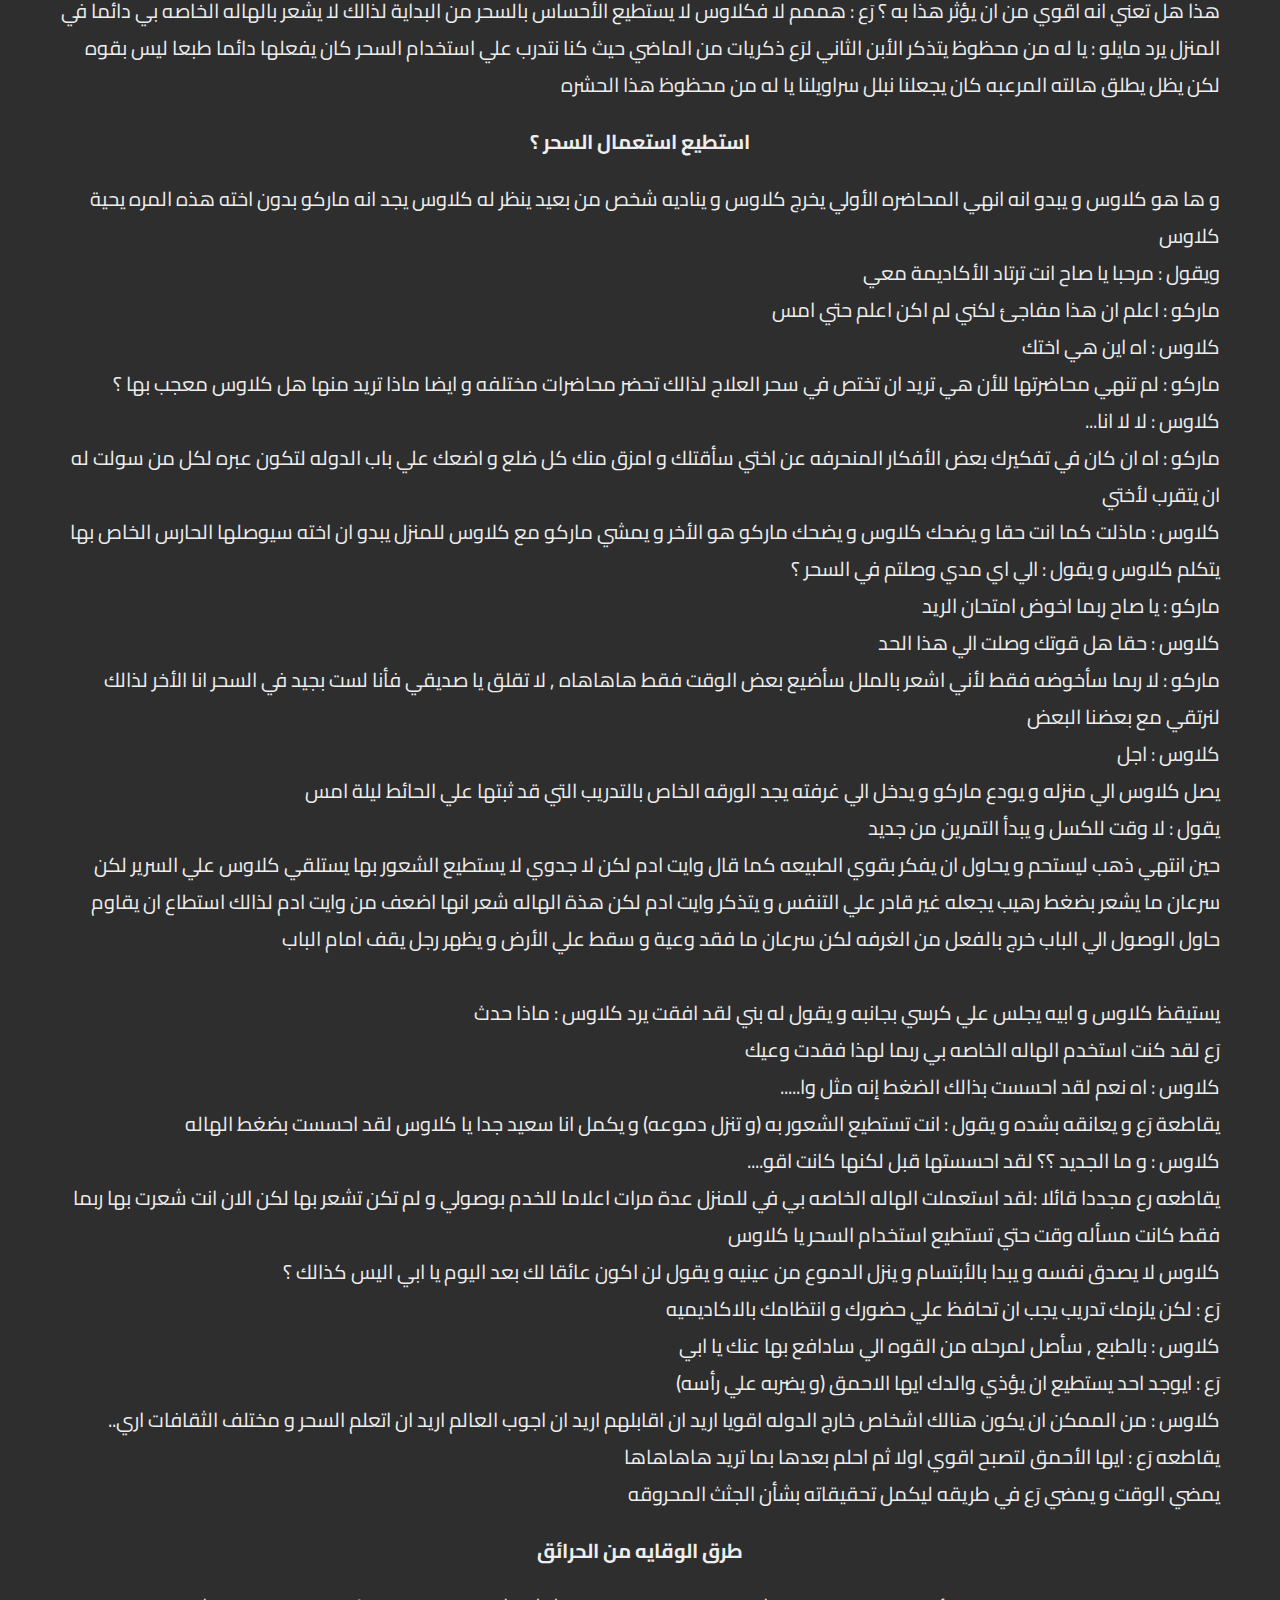
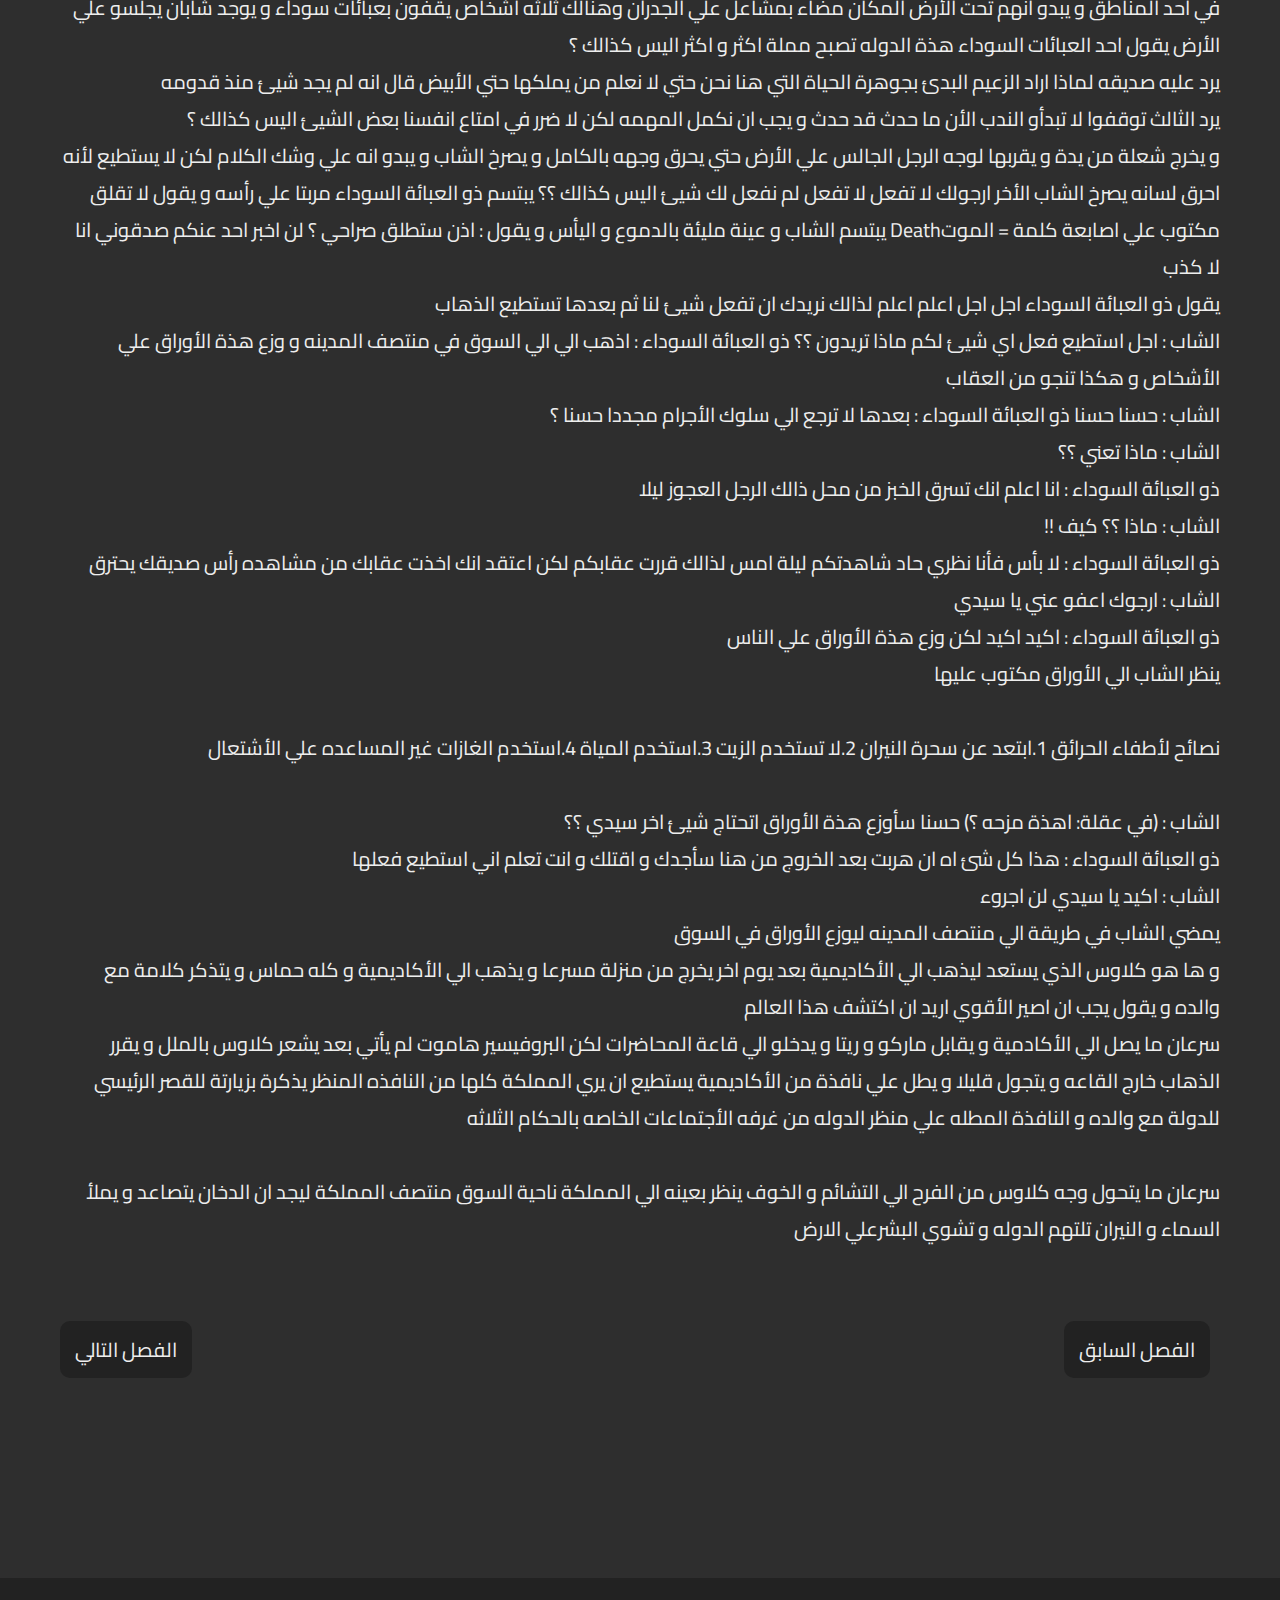
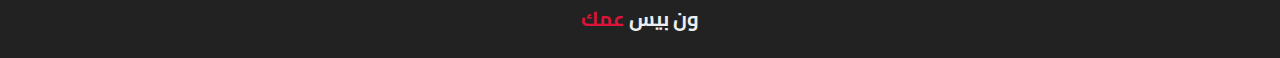
<file: chapters/2.html>
<!DOCTYPE html>
<html lang="ar" dir="rtl">
  <head>
    <meta charset="UTF-8" />
    <meta http-equiv="X-UA-Compatible" content="IE=edge" />
    <meta name="viewport" content="width=device-width, initial-scale=1.0" />
    <link
      rel="stylesheet"
      href="https://cdnjs.cloudflare.com/ajax/libs/font-awesome/6.3.0/css/all.min.css"
      integrity="sha512-SzlrxWUlpfuzQ+pcUCosxcglQRNAq/DZjVsC0lE40xsADsfeQoEypE+enwcOiGjk/bSuGGKHEyjSoQ1zVisanQ=="
      crossorigin="anonymous"
      referrerpolicy="no-referrer"
    />
    <link rel="stylesheet" href="../style.css" />
    <link rel="stylesheet" href="stylech.css" />
    <title>الفصل الأول : ادعي لوكاس لوناريا</title>
  </head>
  <body data-chapter="2">
    <!-- Start navbar --------------------------------------------------------- -->
    <nav class="nav-bar">
      <div id="menu" class="fas fa-bars"></div>
      <div class="nav-links">
        <a href="../index.html">ألصفحه الرئيسية</a>
        <a href="../index.html">ألفصول</a>
        <a href="../contact.html">تواصل معي</a>
      </div>
      <a class="logo" href="../index.html">حكاية السحر و التسع ممالك</a>
    </nav>
    <!-- End navbar --------------------------------------------------------- -->

    <!-- Start Chapter --------------------------------------------------------- -->
    <section class="container">
      <div class="content-of-chapter">
        <h1 class="chapter-number">الفصل الثاني</h1>

        <h2 class="another-title">أصدقاء الماضي</h2>

        <p class="part-of-chapter">
          يعم الغضب وجه كلاوس و يقسم علي مفاجئتهم بمهاراتة السحرية في يوم من
          الأيام و يتذكر وايت ادم في عقلة و يقول سأجعلهم يندمون جميعهم علي
          معاملتي كالحشره طيلة حياتي
          <br />
          يظهر والده امامه يخبره : لما الغضب ؟ أتصغي الي ترهاتهم ؟ يقول كلاوس :
          انا لم اغضب انا ..
          <br />
          يقاطعه رَع و يضمه اليه و يقول : لا بأس يا بني في صغري لم استعمل السحر
          بطريقة جيده انا ايضا لذالك قتلت نفسي تدريبا حتي صرت ما انا عليه انا
          الأن
          <br />
          كلاوس يريد البكاء لكنه يقول : هل استطيع الذهاب ؟ (بنبرة حزينة)
          <br />
          يقول رَع : لا بأس سنكمل لاحقا لكن الأن هنالك مشكلة تهدد الدولة لذالك
          ربما اتغيب عن البيت بضعة الأيام للتخطيط مع زعماء بقية العائلات
          <br />
          كلاوس : حسنا سأذهب انا الأن يمضي كلاوس في طريقة و يخرج من القصر و يسير
          في الطريق يمضي بعض الوقت و يقابل احد اصدقائة القدامي يناديه من بعيد :
          كلاوس هل هذا انت
          <br />
          كلاوس : هاه هل هذا ماركو ؟ اووووه !! أهذه ريتا ؟
          <br />
          يقابلهم كلاوس و هو محمر الوجنتين لقد كان دائما معجب بريتا منذ الصغر
          لكنه لم يخبرها و لو لمرة عن حبة لها
          <br />
          يقول ماركو : يا رجل لقد مضت سنين اليس كذالك ؟
          <br />
          كلاوس : اه اجل هل كانت 4 سنين ؟ اين كنتم ؟
          <br />
          ماركو : لقد كنا خارج الدوله مع ابي كنا في امبراطورية دراكين و اتينا
          الي هنا منذ وقت ليس بكثير
          <br />
          كلاوس : هل ستذهبون مجددا ؟
          <br />
          ماركو : لا اعلم لقد اتي والدي الي هنا ليمكث القليل مع صديقه يريد ان
          يريه الدوله بالأنفاق و الاماكن الأخري في الدوله
          <br />
          كلاوس : اه
          <br />
          يتذكر كلاوس الأنفاق في الجبل لقد كان يحب الذهاب هنالك كثيرا في طفولته
          كانو يلعبوا كثيرا هناك في الماضي
          <br />
          ريتا : هل تستطيع استخدام السحر ؟
          <br />
          كلاوس : (بنظره حزينه) لا استطيع للأن
          <br />
          ريتا : اه لم احس بسحر داخل جسدك لذالك تفاجئت هل انت قوي لدرجه عدم
          شعوري بالسحر ام لا
          <br />
          كلاوس : انا نكره بالنسبة لعائلتي
          <br />
          ريتا : انت احمق ما هو الجيد في السحر من الأساس
          <br />
          كلاوس : هاه ؟ ريتا : اعني انه يستخدم للشر و ليس اكثر لأذاء البشر حتي و
          ان كان يستخدم ضد المجرمين يظل طريقة لأذاء البشر
          <br />
          كلاوس : لكن هنالك سحر للعلاج اليس كذالك
          <br />
          ريتا : هل تجد اشخاص محترفين لسحر العلاج ؟ كلهم يحبون القوة كلهم يتيقون
          للقوة
          <br />
          كلاوس : اه
          <br />
          ريتا : كيف هي حياتك الأن ؟ ماذا تفعل في الوقت الراهن ؟
          <br />
          كلاوس :في الحقيقه سأنضم الي اكاديمية السحر
          <br />
          ماركو : واو يا صاح حقا هذا رائع جدا
          <br />
          ريتا : لكنك لا تستطيع استخدامه صحيح ؟
          <br />
          كلاوس : اجل لكن سأحاول التعلم هنالك
          <br />
          ريتا : هل مسارات سحرك مسدوده ؟
          <br />
          كلاوس : مسارات ؟
          <br />
          ريتا : يا الاهي الم اقل لك ان البشر لا يحبون سحر العلاج او يهتمون له
          الا تعلم ان هنالك مسارات متصله بقوة جسدك السحريه ؟ ربما هذا السبب
          <br />
          بتذكر كلاوس وايت ادم عندما شرح كيفية عمل السحر داخل الجسد عبر مصدر
          السحر متجها الي المسارات ثم يخرج من الجسد
          <br />
          كلاوس : ربما لهذا السبب قال لي والدي ان التحق بأكاديمية السحر ربما
          هنالك ساحر علاج اليس كذالك ؟
          <br />
          تضحك ريتا و ماركو و تقول : ساحر علاج ؟؟؟ هااهاهاها الا تدري ان اقوي
          ساحر علاج في العالم بأسره موجود هنا في اكادمية السحر الخاصه بدولة
          دورين
          <br />
          كلاوس : حقا ؟
          <br />
          ماركو : اجل لهذا صديق والدي اتي الي هنا لتلقي العلاج منه
          <br />
          كلاوس يفرح بشده من سماع هذه الكلمات و يبدو ان هنالك افاق كثيره فتحت له
          ليستكشفها
          <br />
          ينادي احد خدم عائلة ماركو و يخبره أن والدهم طلب حضورهم
          <br />
          كلاوس يخبرهم : اعتقد انه الوداع اذن ؟
          <br />
          ماركو يعانقه و يقول له اتمني ان يدوم هذا القاء يا صديقي
          <br />
          ريتا : كان وقت جميل لقائك مجددا كلاوس تصافحه و يذهبو لوالدهم
          <br />
          كلاوس : نسيت ان اسألهم مدي قوتهم في السحر يا لي من احمق
        </p>
        <br />
        <h2 class="another-title">المحاضرة الأولي ؟ هاه !!</h2>

        <p class="part-of-chapter">
          يمضي كلاوس في طريقة الي معبد سول إنفكتوس يجد بعض الأشخاص يبدون مرضي
          امام المعبد لم يسأل عنهم و دخل يبدو ان هنالك بعض الأشخاص يبدو عليهم
          المرض و الأخرون الأجهاد و اخرون يستمعون لتوجيهات عمال المعبد يتجه
          كلاوس الي المكان المحدد لأكمال التسجيل يسلمهم المال و يوقع من بنود
          تعلم السحر في المعبد
          <br />
          <br />
          1. عدم استخدام السحر خارج الأكاديمية
          <br />
          2. عدم تعليمة لأشخاص الي ان تكمل تعليمك كي لا تؤذي الأخرين
          <br />
          <br />
          يوقع كلاوس يخبره العامل ان يذهب الي القاعه الأساسيه لتلقي التعليم من
          مدرسين السحر هناك لكن في هذة الأثناء يدخل 3 رجال الي قبو بجانب مكان
          التسجيل و في نفس اللحظه يخرج رجل بشعر ابيض انه وايت ادم ينظر الي كلاوس
          و يبتسم لكلاوس يبتسم له كلاوس ايضا و يتجه الي القاعه الرئيسيه يتنظر
          قليلا لكن سرعان ما يتغير الجو و يظهر وايت ادم
          <br />
          و يخبرهم : انصتو لي الأن ايها الأطفال سيتوقف المعلمين عن اعطائكم
          الدروس و انا من سيدرس لكم هذه المحاضره لذالك استمعو لي جيدا سأبدأ معكم
          من البداية بما ستفعلون في المعبد و كيف تدرسون جيدا و كيف تتمرنون حتي
          في منازلكم لذالك اعيروني انتباهكم
          <br />
          يعم السكوت المكان ثم يكمل: حسنا اذن سأستخدم السحر الأن في هذه الغرفه
          لأعرف مقدار تحمل و قدرة كل شخص يطلق وايت ادم هالته في الغرفه و سرعان
          ما ينزل جميع التلاميذ علي اقدامهم لا يستطيعون التنفس كلاوس يظن انه
          سيموت يقول لهم وايت ادم فلتركزوا استخدمو قوة العقل قوة الأدراك قوة
          التفكير عودو لرشدكم كلاوس لا يستطيع التحمل و يغمي عليه فورا
          <br />
          يوقف وايت ادم هالته و يخبرهم : حسنا اذن من استطاع التحمل و لم يغمي
          عليه فليصطف الي جانب الجدار للأختبار الثاني ينظر وايت ادم الي كلاوس ثم
          يقول : فلتسعفوهم حالا و انتم مشيرا للأشخاص غير المغمي عليهم فلتنتظرو
          هنا الأساتذة الأخرون من سيشرفون عليكم انتظرو هنا يتعجب الغير مغمي
          عليهم من كلامه و انه تناقض مع نفسه منذ قليل حيث قال انه سيدرسهم هذه
          المحاضره بنفسه لكنه يذهب الأن يذهب وايت ادم الي القبو الذي خرج منه منذ
          قليل يجد ثلاثة رجال في القبو يقولون : انت متسرع ايها الأبيض
          <br />
          وايت ادم : هاه ؟
          <br />
          يردون عليه : يجب ان تبطئ في الخطه
          <br />
          وايت ادم : حسنا فلتذهبوا الان لا اريد ان اراكم الأن اريد ان ارتاح
          اطلاق الهاله شيئ مرهق كما تعلمون يمضو في طريقهم و يقول احدهم : مرهق
          ؟؟؟ هل تعلم حتي معني هذة الكلمة ؟
          <br />
          وايت ادم : اووه ؟ هل تريد ان تجعلني ادرك معناها ؟
          <br />
          يرد عليه : هاه ؟؟ انا اختار الحياة ايها الأحمق هاهاها
          <br />
          يجلس وايت ادم و يقول : لا يوجد شيئ ممتع في هذه الدوله ربما سأنام لأحلم
          ببعض الأنسات اللطيفات اهاهاهاهااهاها
          <br />
        </p>
        <h2 class="another-title">مارثا</h2>

        <p class="part-of-chapter">
          يستيقظ كلاوس يجد ان هنالك الكثير من الأشخاص الذين فقدو وعيهم ايضا
          <br />
          يأتي احد العبائات السوداء يخبروه : كلاوس لوناريا جسدك ضعيف جدا لتحمل
          الهاله يجب ان تتمرن علي هذة التمرينات يوميا لمدة اسبوع ثم تأتي بعدها
          للأختبار مجددا لا تقلق ان لم تنجح مرة اخري ستعيده مجددا حتي تتعلم
          التحكم في عقلك جيدا و تنمي مهارات التحمل لديك و يعطي كلاوس ورقه مكتوب
          بها التعليمات
          <br />
          كلاوس : اه اجل
          <br />
          يمضي كلاوس في طريقة الي المنزل و يري ثلاثه اشخاص امام بوابة المعبد
          ينظر لهم يقول : انهم الأشخاص الذين اتجهو الي القبو ؟
          <br />
          يلمح ايديهم ان بشرتهم بيضاء !! هل هم من خارج الدوله ايضا ؟ يعود كلاوس
          الي منزله يدخل كلاوس للقلعه يحي حارس البوابه ثم يمضي في طريقه تذكر
          كلام ماركو عن الأنفاق و قال : همم ربما ازور هذا النفق لم اذهب اليه منذ
          فتره و يذهب الي مكان خلف القصر يبعد عن القصر 5 دقائق لكنه مازال في
          املاك عائلة لوناريا ينزل الي النفق و يتذكر ذكريات طفولته و انه كان
          يأتي ليلعب مع ماركو و ريتا و بعض الأصدقاء يتحرك كلاوس الي منزله من
          جديد يبدو ان لا احد في المنزل سوي الخدم جميع اخوته و والده ذهبو الي
          مركز العاصمة لأستكمال التحقيقات حول الجثث المحروقه
          <br />
          ينظر كلاوس الي دفتر ملاحظاته و يجد ان غدا موعد ذهابه الي الأكاديمية
          يستعد كلاوس للذهاب الي الأكاديمية يجلس علي سريره و ينظر الي الورقة
          التي اعطاها اياه احد اعضاء العبائات السوداء ثم يقول لا وقت للكسل
          <br />
          يرمي الورقه علي الأرض و ينزل علي قدمية ليقوم بالتمارين
          <br />
          {مكتوب علي الورقه 50 ضغط 50 تمرينات البطن جري مسافه 10 كيلو ميتر يوميا
          لمدة اسبوع }
          <br />
          ينتهي من تمارينه و هو مرهق جد ارهاق و يقول هل سأموت !! و يذهب ليستحم
          ثم لينام
          <br />
          <br />
          في غرفه احد المدرسين في اكاديمية السحر انه هاموت يجلس مع اثنين من
          الأشخاص احدهم مرأة جميلة و رجل سمين تقول المرأة(كريستين) : غدا سنستقبل
          عدد من الحمقي من جديد
          <br />
          يرد عليها الرجل (كالثوث) : يبدو ان هنالك 5 اشخاص من عائلة لوردرينا
          سينضمو الينا هذة السنه و احدهم الأبن ما قبل الأخير للسيد رَع لوناريا
          اعتقد انهم سيكونون واعدين هذة السنه
          <br />
          هاموت : رَع !!؟ اتقصد ذالك الفتي الذي لا يستطيع استخدام السحر ؟
          <br />
          كالثوث : رَع لا يستطيع استخدام السحر ؟
          <br />
          هاموت : لا اعني ابنه لقد اتي الي منذ يومين رجل من اتباعه يكمل اوراق
          ابنه ماذا كان اسمه كلاون ؟؟ كلايو.. ؟
          <br />
          كريستين : اسمه كلاوس
          <br />
          هاموت : اجل هذا هو هل تعرفيه
          <br />
          كريستين : و من لا يعرفه انه مجرد قمامه في العائله
          <br />
          كالثوث : قمامة ؟ كيف ؟
          <br />
          كريستين : كما قال هاموت منذ قليل انه لا يستطيع استخدام السحر لاكن
          المشكله لا اعتقد انها في مسارات تدفق المانا بداخله
          <br />
          علي الأقل مسارات تدفق الطاقه تلتأم بنفسها بعد مده من تضررها و هذا يعني
          شيئ واحد فقط انه لا يملك مسارات المانا منذ الولاده
          <br />
          هاموت : لا يملكها ؟ كيف ايوجد بشري هكذا ؟
          <br />
          كالثوث : تحبين القاء النكات دائما انسة كريستين كما تعلمين انه ابن رَع
          كيف يمكن ان والده اقوي مستخدم سحر في المملكه و هو لا يملك مسارات مانا
          ؟
          <br />
          كريستين : لا شك ان رَع اقوي انسان في هذة الدوله
          <br />
          (يهمس هاموت : اقوي انسان في الدوله و يبتسم)
          <br />
          لكنك لا تعلم ماضيه تماما فهو من صغره هو الأخر كانت مسارات المانا
          بداخله متضرره ايضا و متضرره بشده و عندما كان في السادسه عشر من عمره
          قابل مارثا فتاة تبرع في سحر العلاج و عالجته كانت تصغره بسنه وقتها
          <br />
          هاموت : مارثا ؟ لم اسمع بساحرة علاج قوية تملك هذا الأسم هنا كما تعلمين
          فعلاج مسارات السحر يتطلب مهاره عاليه حتي متمرس علي سحر العلاج لفتره
          طويلة لا يجازف بشيئ كهذا فقد تدمرها تدميرا نهائيا ان اسائت علاجه
          <br />
          كريستين : هذا صحيح انت لم تسمع بها من قبل هذا لأنها ماتت منذ 16 عام من
          الأن تزوج رَع من مارثا كنت من المفترض ان اتزوجه انا لكنه اختارها هي
          <br />
          كالثوث : لا بأس انسة كريستين لا تحزني هنالك من هم افضل منه 100 مرة
          <br />
          كريستين : احزن لماذا لقد شكرت الله لأن العائلتين لم تتم الزواج لقد كان
          يأكل بيده العاريتين لا يستعمل الملقعه يا له من مقرف
          <br />
          هاموت : هل كنتم مقربين من بعض ؟
          <br />
          كريستين : ان لم تكن تعلم فهو من نفس عائلتي لوردرينا لكنه ينتمي الي فرع
          اخر من العائلة يسمي لوناريا و كانت العائلتين فقط يتمو عقد زواج مع
          بعضهم البعض كباقي العائلات دليل علي تقربهم لبعضهم
          <br />
          هاموت : اذن اكملي حديثك عن مارثا تلك
          <br />
          كريستين : اه مارثا
          <br />
        </p>
        <h2 class="another-title">الحشرة المحظوظه</h2>

        <p class="part-of-chapter">
          تستكمل كريستينا الحديث لكن سرعان ما يمر الوقت و ها هو الصباح من جديد
          يستيقظ كلاوس من كابوس و يتحقق من صدرة و يصرخ ايها الوغد كان في الغرفه
          ايضا الخادمه قادمة لتيقظه لكنها ترتعب من نظرات الغضب التي اعتلت وجة
          كلاوس سرعان ما يعود كلاوس لرشده و ينظر اليها ثم يقول : ماذا تفعلين هنا
          ؟
          <br />
          ترد الخادمه : جئت لإقاظك ليومك الأول في الكاديمية
          <br />
          كلاوس : اجل يا الاهي لقد كان كابوسا مزعجا
          <br />
          الخادمه : هل تذكره ؟
          <br />
          كلاوس : ليس تماما
          <br />
          الخادمه : ان لم تذكره ربما كان من هلاوس الشياطين ليس اكثر
          <br />
          كلاوس : شياطين !! هاه ؟
          <br />
          يستعد كلاوس للذهاب للأكاديمية و تخرج الخادمه من الغرفه و وجهها محمر و
          تقول في عقلها : لقد كان جميلا جدا و هو نائم المره القادمه ربما (و يحمر
          وجهها احمرار الجمر)
          <br />
          يخرج كلاوس بملابسة و يتجه صوب الأكاديمية يجد الكثير من التلاميذ الذين
          يرتدون نفس زيه الموحد داخل الأكاديمية يدخل كلاوس قاعة الشرح و ينتظر
          قليلا و يأتي البروفيسور الذي يشرف عليهم
          <br />
          يقول : اسمي هاموت من اليوم انا هو معلمكم لا اهتم بأصلك لكن ان لم
          تطيعني لن يكون امامي قرار اخر غير فصلكم من الأكاديمية
          <br />
          يكمل هاموت حديثه و يشرح لهم نظام الأكاديمية اكاديمية دورين للسحر تنقسم
          لفئتين من الطلاب فئة البلو و الريد
          <br />
          بلو هم المستجدين او الذي لا يستخدمون السحر بشكل كفئ اما الريد فهو
          العكس تمام و هذا ما يفرق بين الكبار و الصغار في الأكاديمية و ان اردت
          الألتحاق بالريد كل ما عليك فعله هو اخذ اختبارهم يمتحنك خمسة اساتذه من
          الأكاديمية و يقيمونك هل تستطيع الإلتحاق بفئه الريد ام لا اكاديمية
          السحر تشغل حيز كبير جدا من المملكه فهي شيدت علي مساحة 5*5 كم و يستطيع
          الطلبه الأنتقال من بين المساكن و اماكن المحاضرات او داخل الأكاديمية
          الرئيسية بواسطه حجر الأنتقال داخل الغرف او في الأماكن المفتوحه داخل
          الأكاديمية تستطيع في الأكاديمية ان تدرس 4 فئات
          <br />
          1: محارب سحري : و هو من يعتمد علي ان يمد سلاحه بالسحر ليقوي في
          استخدامه
          <br />
          2 : ساحر : و هو من يستطيع استخدام الهاله براحة تامه
          <br />
          و ينقسم هذا الجزء الي اكثر من فئة اخري مثل مستحضر الأرواح و المتحكم و
          مطلق السحر و الفئه الأخيره و هي المختص و هم نادرون جدا بالمناسبة
          المختص يمتلكون قوة جبارة لكن لا يوجد كثير من مدرسين هذة الفئه لذالك
          يسافر الطلبه الي دولة دراكين لتلقي العلم من اقوي مختص في العالم هنالك
          في حالة ان قبل تدريسهم
          <br />
          <br />
          يكمل هاموت الشرح و تنتقل الأحداث الي رَع والد كلاوس هو و ابنائه يبدو
          انهم متوترون يدخلون الي مكان يوجد به بوابه ضخمه و يبدو انه قصر و هنالك
          امرأة تجلس علي عرش يدخلون يركع ابناء رَع لها لكن رَع لا ينزل علي قديمه
          و يقول انا اعتذر يا سيدتي لم نجد اي ادله علي مستخدم هذا السحر
          <br />
          تقول السيده : اتقول ان شخص بقوتك لا يمكن ايجاده ؟ الم يظهر لمره ؟
          <br />
          رَع : في الحقيقه يبدو ان الهاله الخاصه به مختفيه بالكامل فأنا لا
          استطيع الشعور به
          <br />
          المرأة : يبدو انك لا تعلم كيف تطلق الهاله الخاصه بك لتحس بالأشياء من
          حولك خاب ظني فيك يا رَع
          <br />
          رَع : لكن هذا مضر للسكان لن يستطيعو استحمالي و انا اتجول في الدوله
          <br />
          المرأة : ان هجم هذا الرجل لن يكون هنالك سكان لتحميهم يا رَع
          <br />
          رَع : لكن ..
          <br />
          تقاطعه المرأه و تقول : كل ما تقوله هو الأعذار اريد ردا قريبا انتهي هذا
          النقاش
          <br />
          رَع : حسنا سيدتي
          <br />
          يخرج رَع و ابنائه من المكان و يتجهو نحو المدينه يقول ابنه الأكبر(كورو)
          : ابي ماذا ستفعل هل ستطلق هالتك حقا ؟
          <br />
          رَع : لا يوجد طريقه اخري لنأمل فقط ان لا يصادفنا احد او ستكون عواقبها
          كبيره عليه يرد ابنة الثاني (مايلو) : كيف ستكون العواقب ؟ رَع : هممم في
          اسوء الحالات سيدخلون فيه غيبوبه طيله حياتهم ان كانو ضعفاء جدا ان لم
          يعالجهم ساحر في اسرع وقت يقول كورو : لكن كلاوس دائما لا يحدث له هذا هل
          تعني انه اقوي من ان يؤثر هذا به ؟ رَع : هممم لا فكلاوس لا يستطيع
          الأحساس بالسحر من البداية لذالك لا يشعر بالهاله الخاصه بي دائما في
          المنزل يرد مايلو : يا له من محظوظ يتذكر الأبن الثاني لرَع ذكريات من
          الماضي حيث كنا نتدرب علي استخدام السحر كان يفعلها دائما طبعا ليس بقوه
          لكن يظل يطلق هالته المرعبه كان يجعلنا نبلل سراويلنا يا له من محظوظ هذا
          الحشره
        </p>
        <h2 class="another-title">استطيع استعمال السحر ؟</h2>

        <p class="part-of-chapter">
          و ها هو كلاوس و يبدو انه انهي المحاضره الأولي يخرج كلاوس و يناديه شخص
          من بعيد ينظر له كلاوس يجد انه ماركو بدون اخته هذه المره يحية كلاوس
          <br />
          ويقول : مرحبا يا صاح انت ترتاد الأكاديمة معي
          <br />
          ماركو : اعلم ان هذا مفاجئ لكني لم اكن اعلم حتي امس
          <br />
          كلاوس : اه اين هي اختك
          <br />
          ماركو : لم تنهي محاضرتها للأن هي تريد ان تختص في سحر العلاج لذالك تحضر
          محاضرات مختلفه و ايضا ماذا تريد منها هل كلاوس معجب بها ؟
          <br />
          كلاوس : لا لا انا...
          <br />
          ماركو : اه ان كان في تفكيرك بعض الأفكار المنحرفه عن اختي سأقتلك و امزق
          منك كل ضلع و اضعك علي باب الدوله لتكون عبره لكل من سولت له ان يتقرب
          لأختي
          <br />
          كلاوس : ماذلت كما انت حقا و يضحك كلاوس و يضحك ماركو هو الأخر و يمشي
          ماركو مع كلاوس للمنزل يبدو ان اخته سيوصلها الحارس الخاص بها يتكلم
          كلاوس و يقول : الي اي مدي وصلتم في السحر ؟
          <br />
          ماركو : يا صاح ربما اخوض امتحان الريد
          <br />
          كلاوس : حقا هل قوتك وصلت الي هذا الحد
          <br />
          ماركو : لا ربما سأخوضه فقط لأني اشعر بالملل سأضيع بعض الوقت فقط
          هاهاهاه , لا تقلق يا صديقي فأنا لست بجيد في السحر انا الأخر لذالك
          لنرتقي مع بعضنا البعض
          <br />
          كلاوس : اجل
          <br />
          يصل كلاوس الي منزله و يودع ماركو و يدخل الي غرفته يجد الورقه الخاص
          بالتدريب التي قد ثبتها علي الحائط ليلة امس
          <br />
          يقول : لا وقت للكسل و يبدأ التمرين من جديد
          <br />
          حين انتهي ذهب ليستحم و يحاول ان يفكر بقوي الطبيعه كما قال وايت ادم لكن
          لا جدوي لا يستطيع الشعور بها يستلقي كلاوس علي السرير لكن سرعان ما يشعر
          بضغط رهيب يجعله غير قادر علي التنفس و يتذكر وايت ادم لكن هذة الهاله
          شعر انها اضعف من وايت ادم لذالك استطاع ان يقاوم حاول الوصول الي الباب
          خرج بالفعل من الغرفه لكن سرعان ما فقد وعية و سقط علي الأرض و يظهر رجل
          يقف امام الباب
          <br />
          <br />
          يستيقظ كلاوس و ابيه يجلس علي كرسي بجانبه و يقول له بني لقد افقت يرد
          كلاوس : ماذا حدث
          <br />
          رَع لقد كنت استخدم الهاله الخاصه بي ربما لهذا فقدت وعيك
          <br />
          كلاوس : اه نعم لقد احسست بذالك الضغط إنه مثل وا.....
          <br />
          يقاطعة رَع و يعانقه بشده و يقول : انت تستطيع الشعور به (و تنزل دموعه)
          و يكمل انا سعيد جدا يا كلاوس لقد احسست بضغط الهاله
          <br />
          كلاوس : و ما الجديد ؟؟ لقد احسستها قبل لكنها كانت اقو....
          <br />
          يقاطعه رع مجددا قائلا :لقد استعملت الهاله الخاصه بي في للمنزل عدة مرات
          اعلاما للخدم بوصولي و لم تكن تشعر بها لكن الان انت شعرت بها ربما فقط
          كانت مسأله وقت حتي تستطيع استخدام السحر يا كلاوس
          <br />
          كلاوس لا يصدق نفسه و يبدا بالأبتسام و ينزل الدموع من عينيه و يقول لن
          اكون عائقا لك بعد اليوم يا ابي اليس كذالك ؟
          <br />
          رَع : لكن يلزمك تدريب يجب ان تحافظ علي حضورك و انتظامك بالاكاديميه
          <br />
          كلاوس : بالطبع , سأصل لمرحله من القوه الي سادافع بها عنك يا ابي
          <br />
          رَع : ايوجد احد يستطيع ان يؤذي والدك ايها الاحمق (و يضربه علي رأسه)
          <br />
          كلاوس : من الممكن ان يكون هنالك اشخاص خارج الدوله اقويا اريد ان
          اقابلهم اريد ان اجوب العالم اريد ان اتعلم السحر و مختلف الثقافات اري..
          <br />
          يقاطعه رَع : ايها الأحمق لتصبح اقوي اولا ثم احلم بعدها بما تريد
          هاهاهاها
          <br />
          يمضي الوقت و يمضي رَع في طريقه ليكمل تحقيقاته بشأن الجثث المحروقه
          <br />
        </p>
        <h2 class="another-title">طرق الوقايه من الحرائق</h2>

        <p class="part-of-chapter">
          في احد المناطق و يبدو انهم تحت الأرض المكان مضاء بمشاعل علي الجدران
          وهنالك ثلاثه اشخاص يقفون بعبائات سوداء و يوجد شابان يجلسو علي الأرض
          يقول احد العبائات السوداء هذة الدوله تصبح مملة اكثر و اكثر اليس كذالك
          ؟
          <br />
          يرد عليه صديقه لماذا اراد الزعيم البدئ بجوهرة الحياة التي هنا نحن حتي
          لا نعلم من يملكها حتي الأبيض قال انه لم يجد شيئ منذ قدومه
          <br />
          يرد الثالث توقفوا لا تبدأو الندب الأن ما حدث قد حدث و يجب ان نكمل
          المهمه لكن لا ضرر في امتاع انفسنا بعض الشيئ اليس كذالك ؟
          <br />
          و يخرج شعلة من يدة و يقربها لوجه الرجل الجالس علي الأرض حتي يحرق وجهه
          بالكامل و يصرخ الشاب و يبدو انه علي وشك الكلام لكن لا يستطيع لأنه احرق
          لسانه يصرخ الشاب الأخر ارجولك لا تفعل لا تفعل لم نفعل لك شيئ اليس
          كذالك ؟؟ يبتسم ذو العبائة السوداء مربتا علي رأسه و يقول لا تقلق مكتوب
          علي اصابعة كلمة = الموتDeath يبتسم الشاب و عينة مليئة بالدموع و اليأس
          و يقول : اذن ستطلق صراحي ؟ لن اخبر احد عنكم صدقوني انا لا كذب
          <br />
          يقول ذو العبائة السوداء اجل اجل اعلم اعلم لذالك نريدك ان تفعل شيئ لنا
          ثم بعدها تستطيع الذهاب
          <br />
          الشاب : اجل استطيع فعل اي شيئ لكم ماذا تريدون ؟؟ ذو العبائة السوداء :
          اذهب الي الي السوق في منتصف المدينه و وزع هذة الأوراق علي الأشخاص و
          هكذا تنجو من العقاب
          <br />
          الشاب : حسنا حسنا ذو العبائة السوداء : بعدها لا ترجع الي سلوك الأجرام
          مجددا حسنا ؟
          <br />
          الشاب : ماذا تعني ؟؟
          <br />
          ذو العبائة السوداء : انا اعلم انك تسرق الخبز من محل ذالك الرجل العجوز
          ليلا
          <br />
          الشاب : ماذا ؟؟ كيف !!
          <br />
          ذو العبائة السوداء : لا بأس فأنا نظري حاد شاهدتكم ليلة امس لذالك قررت
          عقابكم لكن اعتقد انك اخذت عقابك من مشاهده رأس صديقك يحترق
          <br />
          الشاب : ارجوك اعفو عني يا سيدي
          <br />
          ذو العبائة السوداء : اكيد اكيد لكن وزع هذة الأوراق علي الناس
          <br />
          ينظر الشاب الي الأوراق مكتوب عليها
          <br />
          <br />
          نصائح لأطفاء الحرائق 1.ابتعد عن سحرة النيران 2.لا تستخدم الزيت
          3.استخدم المياة 4.استخدم الغازات غير المساعده علي الأشتعال
          <br />
          <br />
          الشاب : (في عقلة: اهذة مزحه ؟) حسنا سأوزع هذة الأوراق اتحتاج شيئ اخر
          سيدي ؟؟
          <br />
          ذو العبائة السوداء : هذا كل شئ اه ان هربت بعد الخروج من هنا سأجدك و
          اقتلك و انت تعلم اني استطيع فعلها
          <br />
          الشاب : اكيد يا سيدي لن اجروء
          <br />
          يمضي الشاب في طريقة الي منتصف المدينه ليوزع الأوراق في السوق
          <br />
          و ها هو كلاوس الذي يستعد ليذهب الي الأكاديمية بعد يوم اخر يخرج من
          منزلة مسرعا و يذهب الي الأكاديمية و كله حماس و يتذكر كلامة مع والده و
          يقول يجب ان اصير الأقوي اريد ان اكتشف هذا العالم
          <br />
          سرعان ما يصل الي الأكادمية و يقابل ماركو و ريتا و يدخلو الي قاعة
          المحاضرات لكن البروفيسير هاموت لم يأتي بعد يشعر كلاوس بالملل و يقرر
          الذهاب خارج القاعه و يتجول قليلا و يطل علي نافذة من الأكاديمية يستطيع
          ان يري المملكة كلها من النافذه المنظر يذكرة بزيارتة للقصر الرئيسي
          للدولة مع والده و النافذة المطله علي منظر الدوله من غرفه الأجتماعات
          الخاصه بالحكام الثلاثه
          <br />
          <br />
          سرعان ما يتحول وجه كلاوس من الفرح الي التشائم و الخوف ينظر بعينه الي
          المملكة ناحية السوق منتصف المملكة ليجد ان الدخان يتصاعد و يملأ السماء
          و النيران تلتهم الدوله و تشوي البشرعلي الارض
        </p>
      </div>
      <br />
      <br />

      <div class="btns">
        <a href="" class="back">
          <div class="fas fa-arrow-right"></div>
          الفصل السابق</a
        >
        <a href="" class="next"
          >الفصل التالي
          <div class="fas fa-arrow-left"></div>
        </a>
      </div>
    </section>

    <!-- End Chapter --------------------------------------------------------- -->

    <!-- End Footer section ------------------------------------------------- -->
    <footer class="Footer">
      <div class="word-of-truth">
        <h3><a href="00.html">ون بيس</a> عمك</h3>
      </div>
    </footer>
    <!-- End Footer section ------------------------------------------------- -->
    <script src="../script.js"></script>
    <script src="chapters.js"></script>
  </body>
</html>
</file>
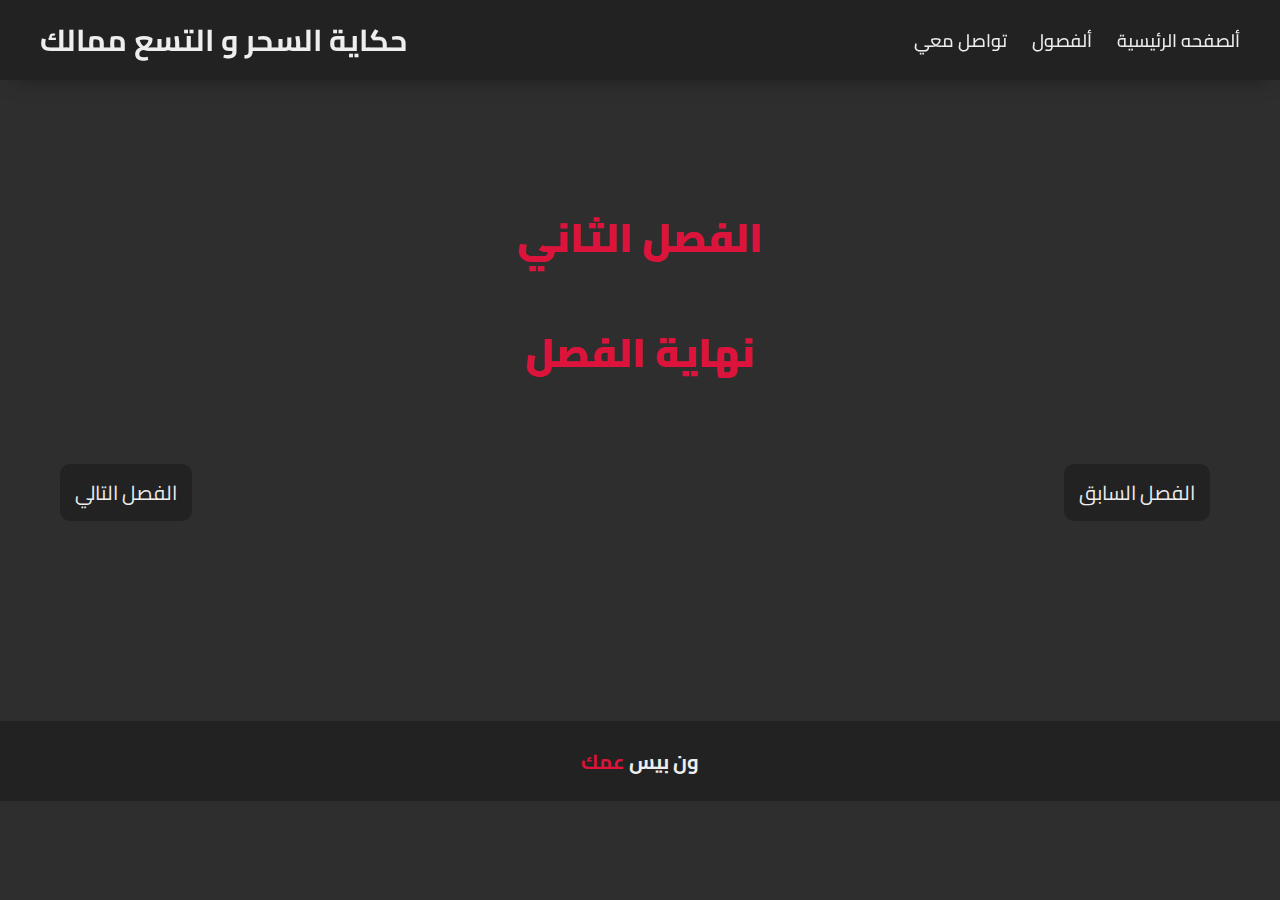
<file: chapters/chapter-str.html>
<!DOCTYPE html>
<html lang="ar" dir="rtl">
  <head>
    <meta charset="UTF-8" />
    <meta http-equiv="X-UA-Compatible" content="IE=edge" />
    <meta name="viewport" content="width=device-width, initial-scale=1.0" />
    <link
      rel="stylesheet"
      href="https://cdnjs.cloudflare.com/ajax/libs/font-awesome/6.3.0/css/all.min.css"
      integrity="sha512-SzlrxWUlpfuzQ+pcUCosxcglQRNAq/DZjVsC0lE40xsADsfeQoEypE+enwcOiGjk/bSuGGKHEyjSoQ1zVisanQ=="
      crossorigin="anonymous"
      referrerpolicy="no-referrer"
    />
    <link rel="stylesheet" href="../style.css" />
    <link rel="stylesheet" href="stylech.css" />
    <title>الفصل الأول : ادعي لوكاس لوناريا</title>
  </head>
  <body data-chapter="00">
    <!-- Start navbar --------------------------------------------------------- -->
    <nav class="nav-bar">
      <div id="menu" class="fas fa-bars"></div>
      <div class="nav-links">
        <a href="../index.html">ألصفحه الرئيسية</a>
        <a href="../index.html">ألفصول</a>
        <a href="../contact.html">تواصل معي</a>
      </div>
      <a class="logo" href="../index.html">حكاية السحر و التسع ممالك</a>
    </nav>
    <!-- End navbar --------------------------------------------------------- -->

    <!-- Start Chapter --------------------------------------------------------- -->
    <section class="container">
      <div class="content-of-chapter">
        <h1 class="chapter-number">الفصل الثاني</h1>

        <h2 class="another-title"></h2>

        <p class="part-of-chapter"></p>

        <h2 class="chapter-number">نهاية الفصل</h2>
      </div>
      <br />
      <br />

      <div class="btns">
        <a href="" class="back">
          <div class="fas fa-arrow-right"></div>
          الفصل السابق</a
        >
        <a href="" class="next"
          >الفصل التالي
          <div class="fas fa-arrow-left"></div>
        </a>
      </div>
    </section>

    <!-- End Chapter --------------------------------------------------------- -->

    <!-- End Footer section ------------------------------------------------- -->
    <footer class="Footer">
      <div class="word-of-truth">
        <h3><a href="00.html">ون بيس</a> عمك</h3>
      </div>
    </footer>
    <!-- End Footer section ------------------------------------------------- -->
    <script src="../script.js"></script>
    <script src="chapters.js"></script>
  </body>
</html>
</file>
<file: style.css>
@import url("https://fonts.googleapis.com/css2?family=Cairo:wght@200;300;400;500;600;700;800;900;1000&display=swap");
* {
  margin: 0;
  padding: 0;
  box-sizing: border-box;
  text-decoration: none;
  font-size: 20px;
  font-family: "Cairo", sans-serif;
  scroll-behavior: smooth;
}
body {
  background-color: #2e2e2e;
  min-height: 100vh;
  padding-top: 2em;
}

a {
  color: #eee;
  text-decoration: none;
  transition: 0.2s;
}
a:hover {
  color: crimson;
}

::-webkit-scrollbar {
  width: 10px;
}

::-webkit-scrollbar-track {
  background: #f1f1f1;
}

::-webkit-scrollbar-thumb {
  background: crimson;
}

::-webkit-scrollbar-thumb:hover {
  background: #555;
}

/* Start navbar ************************************************************* */
.nav-bar {
  position: fixed;
  top: 0;
  left: 0;
  background-color: #222;
  width: 100%;
  height: 4em;
  display: flex;
  align-items: center;
  justify-content: space-between;
  padding: 0 2em;
  box-shadow: #222;
  -webkit-box-shadow: 1px 9px 24px -15px rgba(0, 0, 0, 0.61);
  -moz-box-shadow: 1px 9px 24px -15px rgba(0, 0, 0, 0.61);
  box-shadow: 1px 9px 24px -15px rgba(0, 0, 0, 0.61);
}
.logo,
#menu,
.nav-links a {
  color: #eee;
}
.logo {
  font-size: 1.5em;
  font-weight: 700;
}
.nav-links {
  display: flex;
  gap: 25px;
}
.nav-links a {
  font-size: 18px;
  font-weight: 500;
  text-transform: capitalize;
  letter-spacing: 1.5px;
  transition: all 0.3s linear;
}

.nav-links a:hover {
  color: crimson;
}
#menu {
  font-size: 30px;
  cursor: pointer;
  display: none;
}

/* End navbar ************************************************************* */

/* Start Main ************************************************************* */

.container {
  margin: 0 3em;
}
.main {
  margin: 0;
  padding-top: 200px;
  padding-right: 3em;
  background-image: url(images/Gate.png);
  background-position: center;
  background-repeat: no-repeat;
  background-size: cover;
  background-attachment: fixed;
  display: flex;
  flex-direction: column;
}
.main-headings {
  width: 100%;
  margin-bottom: 1.5em;
}
.main-headings span {
  font-size: 2em;
  font-weight: 500;
  color: #eee;
  display: block;
}
.main-headings h1 {
  font-size: 2.5em;
  font-weight: 700;
  color: crimson;
}
.main-headings p {
  width: 70%;
  font-size: 1.5em;
  font-weight: 500;
  color: #eee;
}
.main-etc {
  max-width: 200px;
  display: flex;
  flex-direction: column;
}
.main-etc button {
  border: transparent;
  border-radius: 10px;
  cursor: pointer;
  transition: all 0.3s;
}
.main-etc button:hover {
  background-color: crimson;
}
.main-etc button a {
  padding: 10px 20px;
  font-size: 1.3em;
  display: block;
  width: 100%;
  height: 100%;
  color: #222;
}
.main-etc button a:hover {
  color: #eee;
}
.social-media-icons {
  margin-top: 1.3em;

  display: flex;
  justify-content: space-around;
}
.social-media-icons .fab {
  font-size: 2.5em;
}
/* End Main ************************************************************* */

/* Start chapters section ************************************************************* */
.body {
  margin-top: 200px;
  display: flex;
  flex-direction: column;
  justify-content: center;
  align-items: center;
}
.body h2,
About-body {
  font-size: 2.2em;
  font-weight: 700;
  color: #eee;
  margin-bottom: 2em;
}
.body h2:hover {
  color: crimson;
}

.chapters {
  padding: 10px 10px;
  min-width: 100%;
  border: #eee 1px solid;
  border-radius: 5px;
}
.chapter-hovering:hover > .chapter {
  background-color: crimson;
}
.chapter {
  cursor: pointer;
  background-color: #222;
  padding: 5px 10px;
  display: flex;
  flex-direction: row;
  justify-content: space-between;
  margin-bottom: 5px;
  border-radius: 5px;
}
.chapter-info {
  display: flex;
  flex-direction: row;
  gap: 10px;
  color: #eee;
}
.chapter-info h3 {
  font-size: 1.3em;
  margin-left: 10px;
}
.chapter-info span {
  font-size: 1.3em;
}
.chapter-info h4 {
  font-size: 1.3em;
}
.chapter-info .fas {
  padding-top: 18px;
}
/* End chapters section ************************************************************* */

/* Start About section ************************************************************* */

.cards {
  display: flex;
  flex-direction: row;
  justify-content: center;
  align-items: center;
  flex-wrap: wrap;
}
.about {
  width: 50%;
  margin: 0 10px;
}
.about span {
  font-size: 1.2em;
  font-weight: 700;
  color: crimson;
}
.about p {
  font-size: 1em;
  color: #eee;
}
/* End About section ************************************************************* */

/* Start Footer section ************************************************************* */
.Footer {
  margin-top: 10em;
  display: flex;
  justify-content: center;
  align-items: center;
  background-color: #222;
  height: 80px;
}

.Footer h3 {
  color: crimson;
}

/* End Footer section ************************************************************* */

/* Start Resbonsive section ************************************************************* */

@media (max-width: 1200px) {
  .logo {
    font-size: 1.3em;
  }
}
@media (max-width: 800px) {
  #menu {
    display: block;
  }

  .nav-links {
    position: absolute;
    top: 100%;
    left: 0;
    right: 0;
    background-color: #222;
    display: block;
    transition: all 0.3s linear;
    padding: 1em 2em;
    border-top: 1px solid #fff2;
    clip-path: polygon(0 0, 100% 0, 100% 0, 0 0);
  }

  .nav-toggle {
    clip-path: polygon(0 0, 100% 0, 100% 100%, 0 100%);
  }
  .nav-links a {
    width: 100%;
    display: block;
    text-align: center;
    background-color: crimson;
    margin: 1em 0;
    border-radius: 5px;
  }
  .nav-links a:hover {
    color: #222;
  }
  .fa-times {
    transform: rotate(180deg);
  }
}
@media (max-width: 425px) {
  .logo {
    font-size: 0.6em;
  }
  .main-headings span {
    font-size: 1.2em;
  }
  .main-headings h1 {
    font-size: 1.4em;
  }
  .main-headings p {
    font-weight: 500;
    font-size: 1em;
  }
  .chapter {
    cursor: pointer;
    background-color: #222;
    padding: 5px 10px;
    display: flex;
    flex-direction: row;
    justify-content: space-between;
    margin-bottom: 5px;
  }
  .chapter-info {
    display: flex;
    flex-direction: row;
    gap: 5px;
    color: #eee;
  }
  .chapter-info h3 {
    font-size: 1em;
  }
  .chapter-info span {
    font-size: 1em;
  }
  .chapter-info h4 {
    font-size: 1em;
  }
  .chapter-info .fas {
    padding-top: 10px;
  }

  .about {
    width: 80%;
    margin: 10px 10px;
  }
  .about span {
    font-size: 1.2em;
    font-weight: 700;
    color: crimson;
  }
  .about p {
    font-size: 0.8em;
    color: #eee;
  }
}

/* End Resbonsive section ************************************************************* */
</file>
<file: chapters/stylech.css>
body {
  padding-top: 10em;
}

/* Start Chapter */
.container {
  display: flex;
  flex-direction: column;
  justify-content: center;
  align-items: center;
}
.content-of-chapter {
  display: flex;
  flex-direction: column;
  align-items: center;
  justify-content: center;
}
.chapter-number {
  font-size: 2em;
  color: crimson;
  font-weight: 900;
}
.another-title {
  margin: 20px 0;
  color: #eee;
}
.part-of-chapter {
  color: #eee;
}
.btns {
  width: 100%;
  display: flex;
  flex-direction: row;
  justify-content: space-between;
}
.btns a {
  background-color: #222;
  padding: 10px 15px;
  border-radius: 10px;
  margin-right: 10px;
}
/* End Chapter */

@media (max-width: 425px) {
  p {
    font-size: 0.5em;
    font-weight: 700;
    line-height: 2.5em;
  }
  .btns a {
    padding: 5px 10px;
    font-size: 10px;
  }
  .fas {
    font-size: 10px;
  }
}
</file>
